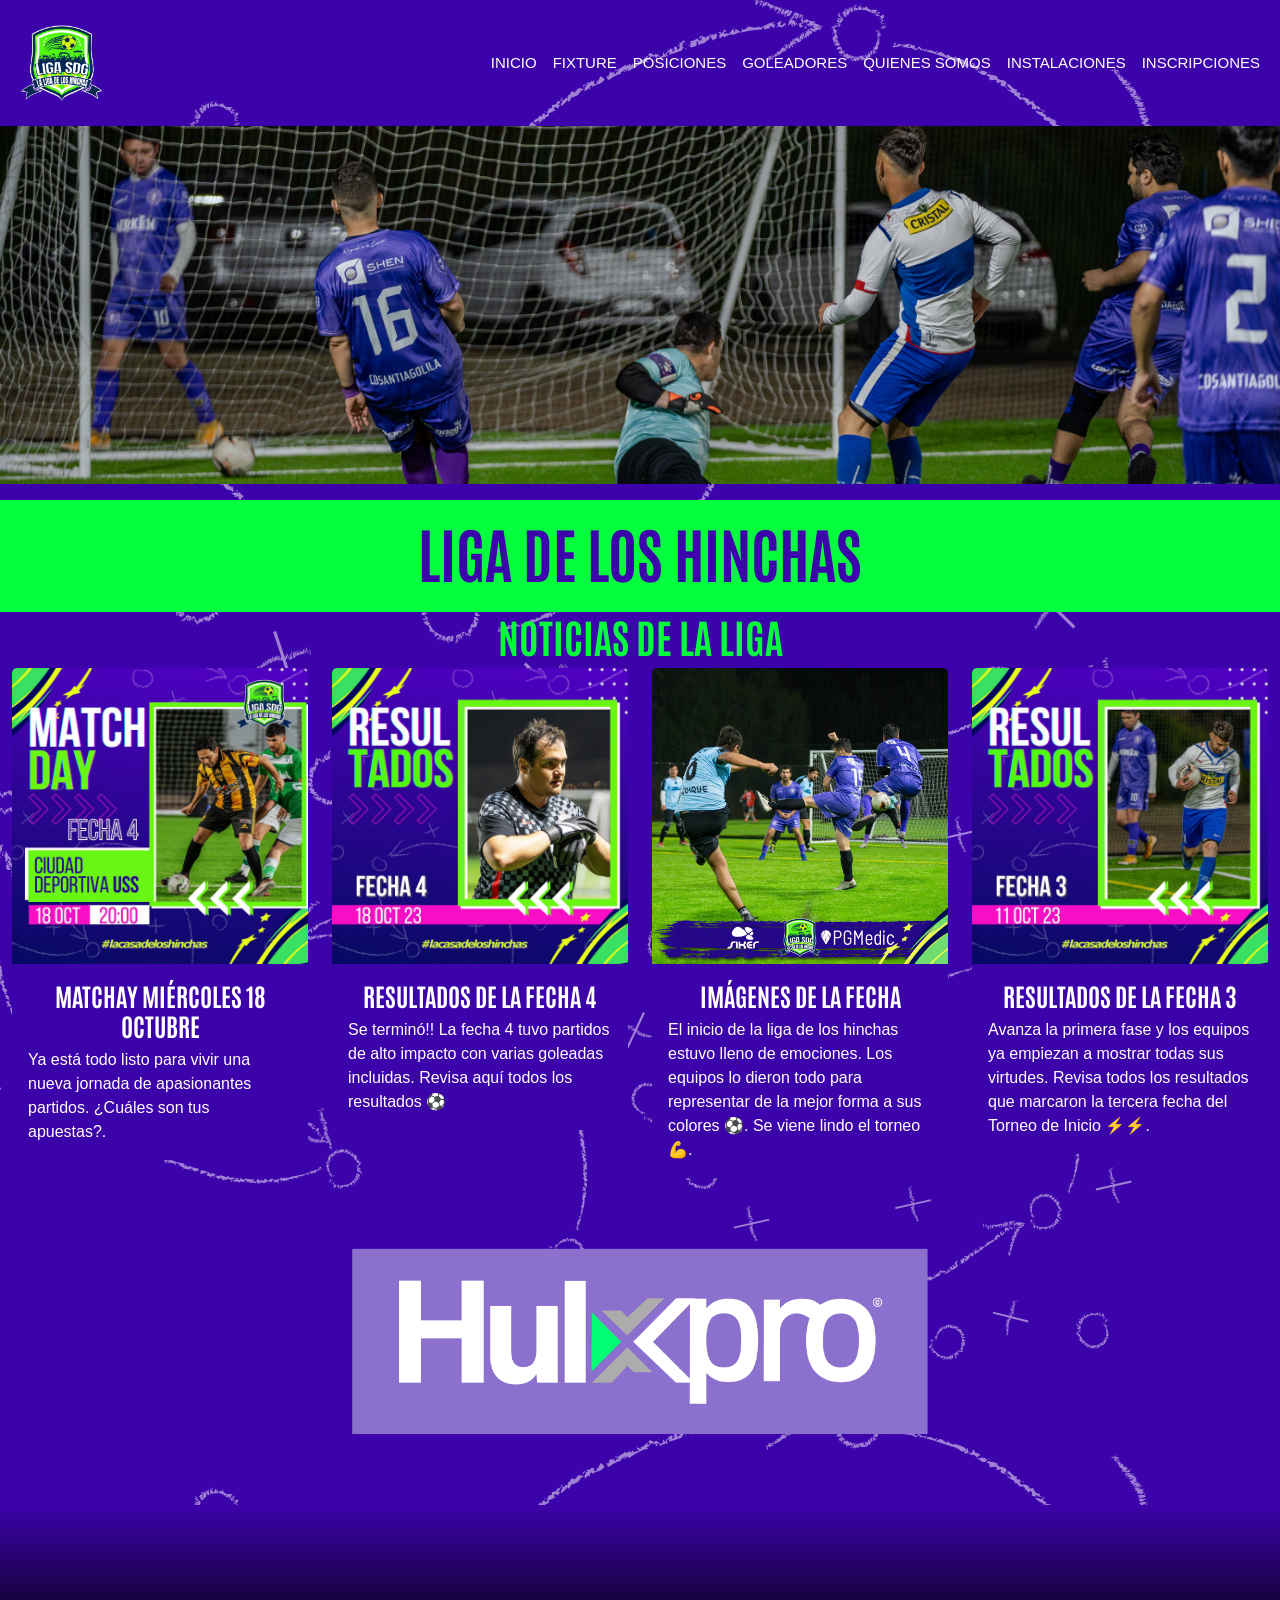
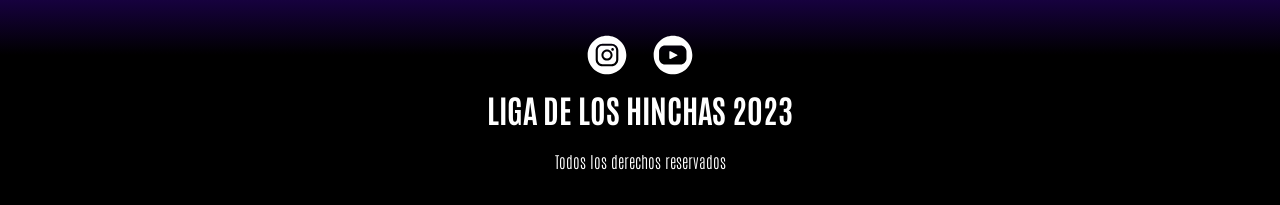
<file: index.html>
<!DOCTYPE html>
<html lang="es">

<head>
    <meta charset="UTF-8">
    <meta name="viewport" content="width=device-width, initial-scale=1.0">
    <meta name="description"
        content="Bienvenido a la Liga de los hinchas, la primera liga compuesta por propios hinchas de sus equipos">
    <title>LIGA DE LOS HINCHAS 2023</title>

    <!-- CSS BS -->
    <link href="https://cdn.jsdelivr.net/npm/bootstrap@5.3.2/dist/css/bootstrap.min.css" rel="stylesheet"
        integrity="sha384-T3c6CoIi6uLrA9TneNEoa7RxnatzjcDSCmG1MXxSR1GAsXEV/Dwwykc2MPK8M2HN" crossorigin="anonymous">

    <!-- CSS -->
    <link rel="stylesheet" href="css/estilo.css">
    <link rel="shortcut icon" href="img/LOGO 23.png">
</head>

<body>
    <!-- HEADER CON BOOTSTRAP -->
    <header class="navbar navbar-expand-lg encabezado">
        <div class="container-fluid">
            <a href="index.html" class="navbar-brand" href="#">
                <img class="ligaLogo" src="img/LOGO 23.png" alt="Logo Liga">
            </a>
            <button class="navbar-toggler estilo-boton" type="button" data-bs-toggle="collapse"
                data-bs-target="#navbarNav" aria-controls="navbarNav" aria-expanded="false"
                aria-label="Toggle navigation">
                <img src="img/icon.png" alt="Menú">
            </button>
            <nav class="collapse navbar-collapse" id="navbarNav">
                <ul class="navbar-nav fuentesNav ms-auto">
                    <li class="nav-item">
                        <a class="nav-link text-white" aria-current="page" href="index.html">INICIO</a>
                    </li>
                    <li class="nav-item">
                        <a class="nav-link text-white" href="html/fixture.html">FIXTURE</a>
                    </li>
                    <li class="nav-item">
                        <a class="nav-link text-white" href="html/posiciones.html">POSICIONES</a>
                    </li>
                    <li class="nav-item">
                        <a class="nav-link text-white" href="html/goleadores.html">GOLEADORES</a>
                    </li>
                    <li class="nav-item">
                        <a class="nav-link text-white" href="html/quienessomos.html">QUIENES SOMOS</a>
                    </li>
                    <li class="nav-item">
                        <a class="nav-link text-white" href="html/instalaciones.html">INSTALACIONES</a>
                    </li>
                    <li class="nav-item">
                        <a class="nav-link text-white" href="html/inscripciones.html">INSCRIPCIONES</a>
                    </li>
                </ul>
            </nav>
        </div>
    </header>
    <main>
        <!-- CAROUSEL -->

        <div id="carouselExampleAutoplaying" class="carousel slide carousel-fade" data-bs-ride="carousel">
            <div class="carousel-inner">
                <div class="carousel-item active">
                    <img src="img/banner.jpg" class="d-block w-100" alt="GolUC">
                </div>
                <div class="carousel-item">
                    <img src="img/banner-1.jpg" class="d-block w-100" alt="iquique">
                </div>
                <div class="carousel-item">
                    <img src="img/banner-2.jpg" class="d-block w-100" alt="angello">
                </div>
                <div class="carousel-item">
                    <img src="img/banner-3.jpg" class="d-block w-100" alt="volcan">
                </div>
                <div class="carousel-item">
                    <img src="img/banner-4.jpg" class="d-block w-100" alt="volcanOC">
                </div>
            </div>
        </div>
        <!-- TITULO -->

        <div class="tituloHoja mt-3">
            <h1>LIGA DE LOS HINCHAS</h1>
        </div>

        <div>
            <h2>NOTICIAS DE LA LIGA</h2>
        </div>

        <!-- Cuerpo 1 -->
        <!-- CARDS -->
        <div class="row row-cols-1 row-cols-md-2 row-cols-xl-4">
            <div class="col">
                <div class="card">
                    <img src="img/matchday.jpg" class="card-img-top" alt="matchday">
                    <div class="card-body">
                        <h5 class="card-title">MATCHAY MIÉRCOLES 18 OCTUBRE</h5>
                        <p class="card-text">Ya está todo listo para vivir una nueva jornada de apasionantes partidos.
                            ¿Cuáles son tus apuestas?.</p>
                    </div>
                </div>
            </div>
            <div class="col">
                <div class="card">
                    <img src="img/resultados.jpg" class="card-img-top" alt="resultados">
                    <div class="card-body">
                        <h5 class="card-title">RESULTADOS DE LA FECHA 4 </h5>
                        <p class="card-text">Se terminó!! La fecha 4 tuvo partidos de alto impacto con varias goleadas
                            incluidas. Revisa aquí todos los resultados ⚽️</p>
                    </div>
                </div>
            </div>
            <div class="col">
                <div class="card">
                    <img src="img/imagenes.jpg" class="card-img-top" alt="imágenes de la fecha">
                    <div class="card-body">
                        <h5 class="card-title">IMÁGENES DE LA FECHA</h5>
                        <p class="card-text">El inicio de la liga de los hinchas estuvo lleno de emociones. Los equipos
                            lo dieron todo para representar de la mejor forma a sus colores ⚽. Se viene lindo el torneo
                            💪.
                        </p>
                    </div>
                </div>
            </div>
            <div class="col">
                <div class="card">
                    <img src="img/resultados2.jpg" class="card-img-top" alt="resultados de la fecha">
                    <div class="card-body">
                        <h5 class="card-title">RESULTADOS DE LA FECHA 3</h5>
                        <p class="card-text">Avanza la primera fase y los equipos ya empiezan a mostrar todas sus
                            virtudes. Revisa todos los resultados que marcaron la tercera fecha del Torneo de Inicio
                            ⚡️⚡️.</p>
                    </div>
                </div>
            </div>
        </div>
    </main>
    <aside>
        <!-- auspicios -->
        <div id="carouselExampleAutoplaying" class="carousel slide" data-bs-ride="carousel">
            <div class="carousel-inner">
                <div class="carousel-item active">
                    <img src="img/hulx.png" class="d-block w-100" alt="hulxpro">
                </div>
                <div class="carousel-item">
                    <img src="img/PG Medic.png" class="d-block w-100" alt="pgmedic">
                </div>
                <div class="carousel-item">
                    <img src="img/siker.png" class="d-block w-100" alt="siker">
                </div>
            </div>
        </div>
    </aside>

    <footer>
        <div class="footerMagic">
            <a href="https://www.instagram.com/ligadeloshinchas/">
                <img src="img/instagram.svg" width="40px" alt="instagram" class="socialMedia"></a>
            <a href="https://www.youtube.com/channel/UC2h4QHnriYRCSRneR3cPmeQ">
                <img src="img/youtube.svg" width="40px" alt="youtube" class="socialMedia"></a>
            <p class="ligaDelos"> LIGA DE LOS HINCHAS 2023 </p>
            <p class="derechosReservados"> Todos los derechos reservados </p>
        </div>
    </footer>

    <!-- JS BS -->
    <script src="https://cdn.jsdelivr.net/npm/bootstrap@5.3.2/dist/js/bootstrap.bundle.min.js"
        integrity="sha384-C6RzsynM9kWDrMNeT87bh95OGNyZPhcTNXj1NW7RuBCsyN/o0jlpcV8Qyq46cDfL" crossorigin="anonymous">
        </script>

</body>

</html>
</file>
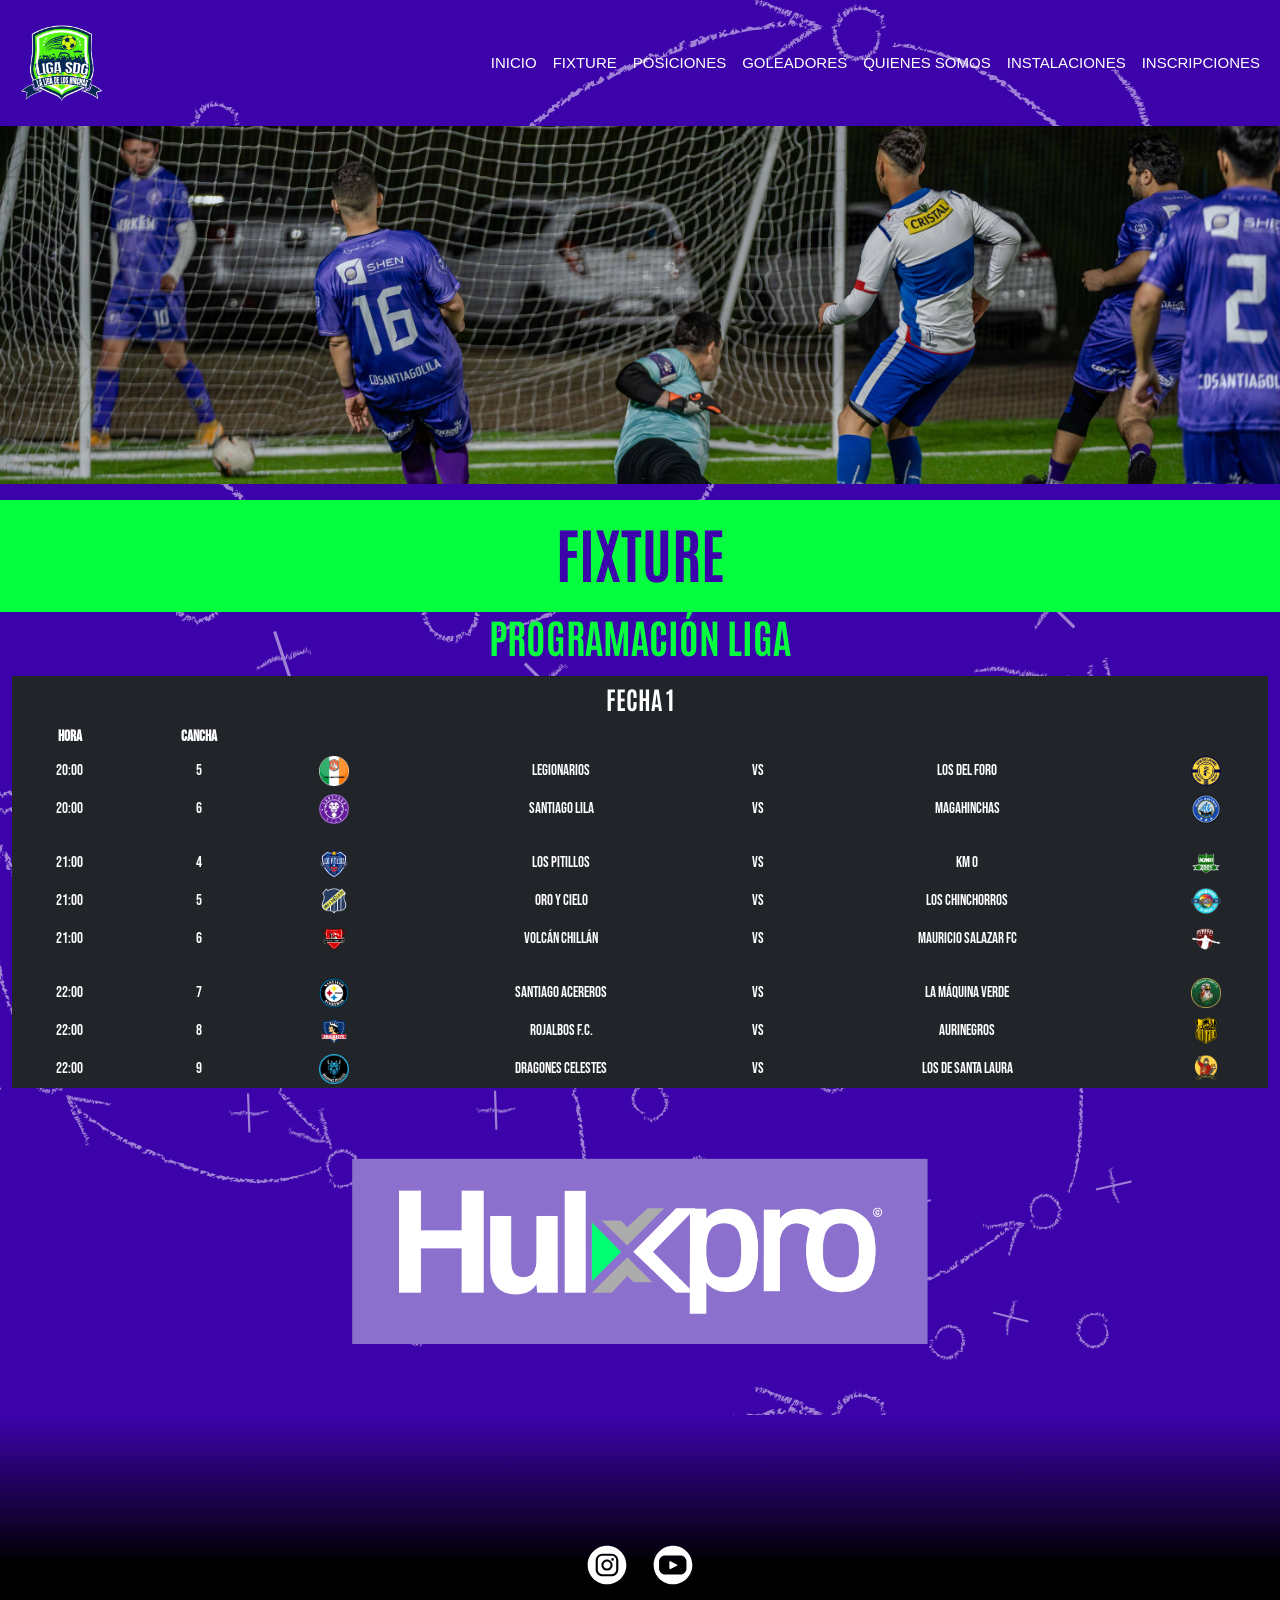
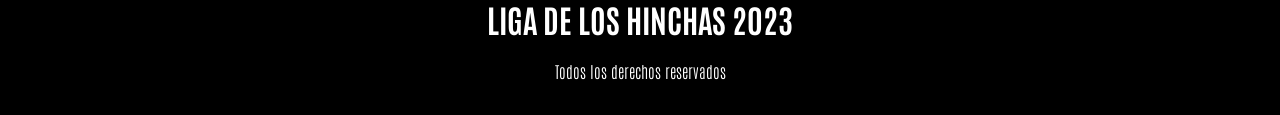
<file: html/fixture.html>
<!DOCTYPE html>
<html lang="es">

<head>
    <meta charset="UTF-8">
    <meta name="viewport" content="width=device-width, initial-scale=1.0">
    <meta name="description" content="FIXTURE - Liga de los hinchas">
    <title> FIXTURE ⏐ LIGA DE LOS HINCHAS 2023</title>
    <!-- CSS BS -->
    <link href="https://cdn.jsdelivr.net/npm/bootstrap@5.3.2/dist/css/bootstrap.min.css" rel="stylesheet"
        integrity="sha384-T3c6CoIi6uLrA9TneNEoa7RxnatzjcDSCmG1MXxSR1GAsXEV/Dwwykc2MPK8M2HN" crossorigin="anonymous">

    <!-- CSS -->
    <link rel="stylesheet" href="../css/estilo.css">
    <link rel="shortcut icon" href="../img/LOGO 23.png">
</head>

<body>
    <header class="navbar navbar-expand-lg encabezado">
        <div class="container-fluid">
            <a href="../index.html" class="navbar-brand" href="#">
                <img class="ligaLogo" src="../img/LOGO 23.png" alt="Logo Liga">
            </a>
            <button class="navbar-toggler estilo-boton" type="button" data-bs-toggle="collapse"
                data-bs-target="#navbarNav" aria-controls="navbarNav" aria-expanded="false"
                aria-label="Toggle navigation">
                <img src="../img/icon.png" alt="Menú">
            </button>
            <nav class="collapse navbar-collapse" id="navbarNav">
                <ul class="navbar-nav fuentesNav ms-auto">
                    <li class="nav-item">
                        <a class="nav-link text-white" aria-current="page" href="../index.html">INICIO</a>
                    </li>
                    <li class="nav-item">
                        <a class="nav-link text-white" href="../html/fixture.html">FIXTURE</a>
                    </li>
                    <li class="nav-item">
                        <a class="nav-link text-white" href="../html/posiciones.html">POSICIONES</a>
                    </li>
                    <li class="nav-item">
                        <a class="nav-link text-white" href="../html/goleadores.html">GOLEADORES</a>
                    </li>
                    <li class="nav-item">
                        <a class="nav-link text-white" href="../html/quienessomos.html">QUIENES SOMOS</a>
                    </li>
                    <li class="nav-item">
                        <a class="nav-link text-white" href="../html/instalaciones.html">INSTALACIONES</a>
                    </li>
                    <li class="nav-item">
                        <a class="nav-link text-white" href="../html/inscripciones.html">INSCRIPCIONES</a>
                    </li>
                </ul>
            </nav>
        </div>
    </header>

    <main>
        <!-- CAROUSEL -->

        <div id="carouselExampleAutoplaying" class="carousel slide carousel-fade" data-bs-ride="carousel">
            <div class="carousel-inner">
                <div class="carousel-item active">
                    <img src="../img/banner.jpg" class="d-block w-100" alt="GolUC">
                </div>
                <div class="carousel-item">
                    <img src="../img/banner-1.jpg" class="d-block w-100" alt="iquique">
                </div>
                <div class="carousel-item">
                    <img src="../img/banner-2.jpg" class="d-block w-100" alt="angello">
                </div>
                <div class="carousel-item">
                    <img src="../img/banner-3.jpg" class="d-block w-100" alt="volcan">
                </div>
                <div class="carousel-item">
                    <img src="../img/banner-4.jpg" class="d-block w-100" alt="volcanOC">
                </div>
            </div>
        </div>

        <!-- TITULO -->

        <div class="tituloHoja mt-3">
            <h1>FIXTURE</h1>
        </div>

        <div>
            <h2>PROGRAMACIÓN LIGA</h2>
        </div>

        <div class="container-fluid align-middle mt-3">
            <div class="table-sm mx-auto text-center">
                <table class="table table-sm table-hover table-dark table-borderless align-middle">
                    <thead>
                        <tr class="text-center">
                            <th class="tituloTabla" colspan="7">FECHA 1</th>
                        </tr>
                        <tr class="text-center">
                            <th>Hora</th>
                            <th>Cancha</th>
                            <th colspan="7">
                                </td>
                        </tr>
                    </thead>
                    <tbody class="text-center">
                        <tr>
                            <td class="align-middle">20:00</td>
                            <td>5</td>
                            <td><img class="equipoLogo" src="../img/equipos/Los Legionarios.png" alt="Legionarios"></a>
                            </td>
                            <td>LEGIONARIOS</td>
                            <td>vs</td>
                            <td>LOS DEL FORO</td>
                            <td><img class="equipoLogo" src="../img/equipos/Logo LdF.png" alt="ldf"></a></td>
                        </tr>
                        <tr>
                            <td class="align-middle">20:00</td>
                            <td>6</td>
                            <td><img class="equipoLogo" src="../img/equipos/Club Social Santiago Lila.png"
                                    alt="stgolila"></a></td>
                            <td>SANTIAGO LILA</td>
                            <td>vs</td>
                            <td>MAGAHINCHAS</td>
                            <td><img class="equipoLogo" src="../img/equipos/MagaHinchas.png" alt="MagaHinchas"></a>
                            </td>
                        </tr>
                        <tr>
                            <td colspan="7"> </td>
                        </tr>
                        <tr>
                            <td colspan="7"> </td>
                        </tr>
                        <tr>
                            <td class="align-middle">21:00</td>
                            <td>4</td>
                            <td><img class="equipoLogo" src="../img/equipos/Los Pitillos FC.png" alt="Pitillos"></a>
                            </td>
                            <td>LOS PITILLOS</td>
                            <td>vs</td>
                            <td>KM 0</td>
                            <td><img class="equipoLogo" src="../img/equipos/Kilometro Cero.png" alt="km0"></a>
                            </td>
                        </tr>
                        <tr>
                            <td class="align-middle">21:00</td>
                            <td>5</td>
                            <td><img class="equipoLogo" src="../img/equipos/OROYCIELO FC.png" alt="oroycielo"></a>
                            </td>
                            <td>ORO Y CIELO</td>
                            <td>vs</td>
                            <td>LOS CHINCHORROS</td>
                            <td><img class="equipoLogo" src="../img/equipos/Chinchorros de Arica.png"
                                    alt="Chinchorros"></a>
                            </td>
                        </tr>
                        <tr>
                            <td class="align-middle">21:00</td>
                            <td>6</td>
                            <td><img class="equipoLogo" src="../img/equipos/Club Atletico Volcan Chillan.png"
                                    alt="volcan"></a></td>
                            <td>VOLCÁN CHILLÁN</td>
                            <td>vs</td>
                            <td>MAURICIO SALAZAR FC</td>
                            <td><img class="equipoLogo" src="../img/equipos/Mauricio Salazar FC.png" alt="mauricio"></a>
                            </td>
                        </tr>
                        <tr>
                            <td colspan="7"> </td>
                        </tr>
                        <tr>
                            <td colspan="7"> </td>
                        </tr>
                        <tr>
                            <td class="align-middle">22:00</td>
                            <td>7</td>
                            <td><img class="equipoLogo" src="../img/equipos/Stgo Acereros.png" alt="acereros"></a>
                            </td>
                            <td>SANTIAGO ACEREROS</td>
                            <td>vs</td>
                            <td>LA MÁQUINA VERDE</td>
                            <td><img class="equipoLogo" src="../img/equipos/La Maquina Verde.png"
                                    alt="maquinaverde"></a>
                            </td>
                        </tr>
                        <tr>
                            <td class="align-middle">22:00</td>
                            <td>8</td>
                            <td><img class="equipoLogo" src="../img/equipos/Rojalbos FC.png" alt="Rojalbos"></a>
                            </td>
                            <td>ROJALBOS F.C.</td>
                            <td>vs</td>
                            <td>AURINEGROS</td>
                            <td><img class="equipoLogo" src="../img/equipos/Los Aurinegros.png" alt="aurinegros"></a>
                            </td>
                        </tr>
                        <tr>
                            <td class="align-middle">22:00</td>
                            <td>9</td>
                            <td><img class="equipoLogo" src="../img/equipos/Dragones Celestes.png" alt="dragones"></a>
                            </td>
                            <td>DRAGONES CELESTES</td>
                            <td>vs</td>
                            <td>LOS DE SANTA LAURA</td>
                            <td><img class="equipoLogo" src="../img/equipos/Los de Sta Laura.png" alt="stalaura"></a>
                            </td>
                        </tr>
                    </tbody>
                </table>
            </div>
        </div>

    </main>

    <aside>
        <!-- auspicios -->
        <div id="carouselExampleAutoplaying" class="carousel slide" data-bs-ride="carousel">
            <div class="carousel-inner">
                <div class="carousel-item active">
                    <img src="../img/hulx.png" class="d-block w-100" alt="hulxpro">
                </div>
                <div class="carousel-item">
                    <img src="../img/PG Medic.png" class="d-block w-100" alt="pgmedic">
                </div>
                <div class="carousel-item">
                    <img src="../img/siker.png" class="d-block w-100" alt="siker">
                </div>
            </div>
        </div>
    </aside>

    <footer>
        <div class="footerMagic">
            <a href="https://www.instagram.com/ligadeloshinchas/">
                <img src="../img/instagram.svg" width="40px" alt="instagram" class="socialMedia"></a>
            <a href="https://www.youtube.com/channel/UC2h4QHnriYRCSRneR3cPmeQ">
                <img src="../img/youtube.svg" width="40px" alt="youtube" class="socialMedia"></a>
            <p class="ligaDelos"> LIGA DE LOS HINCHAS 2023 </p>
            <p class="derechosReservados"> Todos los derechos reservados </p>
        </div>
    </footer>

    <!-- JS BS -->
    <script src="https://cdn.jsdelivr.net/npm/bootstrap@5.3.2/dist/js/bootstrap.bundle.min.js"
        integrity="sha384-C6RzsynM9kWDrMNeT87bh95OGNyZPhcTNXj1NW7RuBCsyN/o0jlpcV8Qyq46cDfL" crossorigin="anonymous">
        </script>

</body>

</html>
</file>
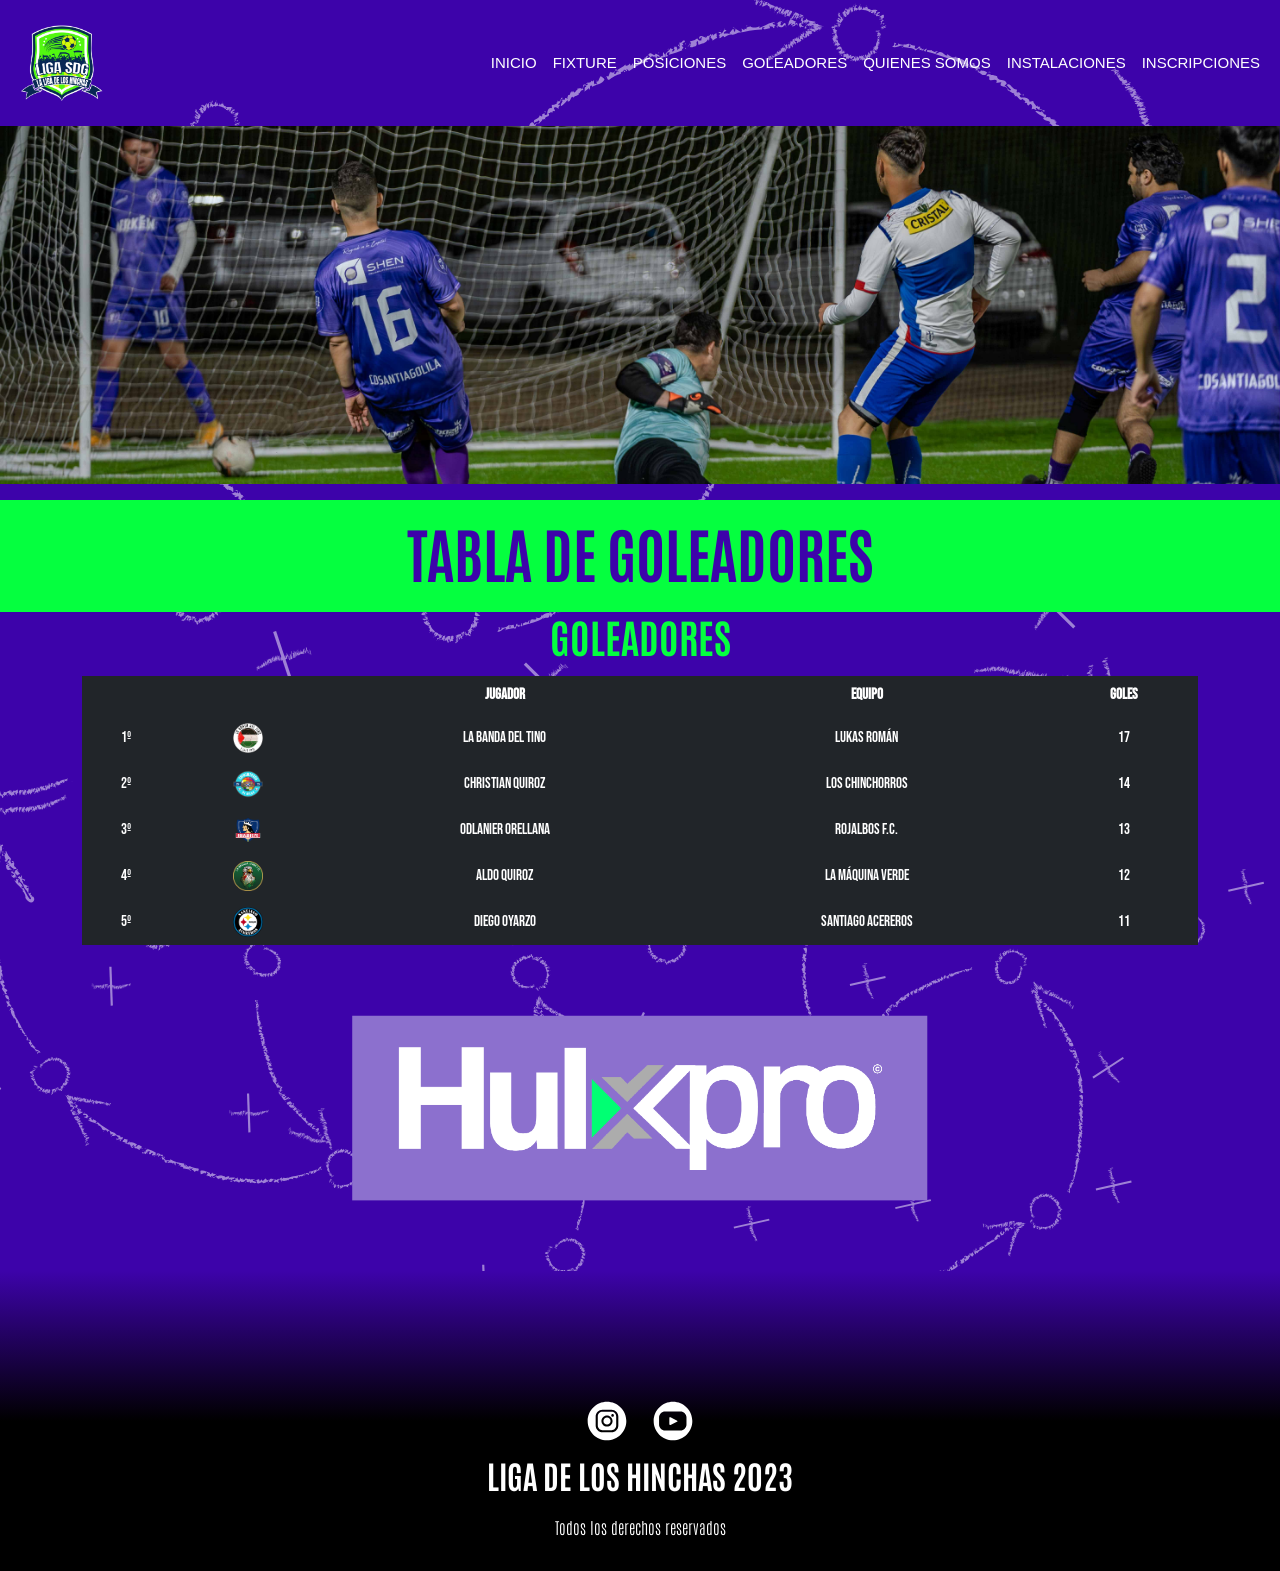
<file: html/goleadores.html>
<!DOCTYPE html>
<html lang="es">

<head>
  <meta charset="UTF-8">
  <meta name="viewport" content="width=device-width, initial-scale=1.0">
  <meta name="description" content="GOLEADORES - Liga de los hinchas">
  <title> GOLEADORES ⏐ LIGA DE LOS HINCHAS 2023</title>
  <!-- CSS BS -->
  <link href="https://cdn.jsdelivr.net/npm/bootstrap@5.3.2/dist/css/bootstrap.min.css" rel="stylesheet"
    integrity="sha384-T3c6CoIi6uLrA9TneNEoa7RxnatzjcDSCmG1MXxSR1GAsXEV/Dwwykc2MPK8M2HN" crossorigin="anonymous">

  <!-- CSS -->
  <link rel="stylesheet" href="../css/estilo.css">
  <link rel="shortcut icon" href="../img/LOGO 23.png">

</head>

<body>
  <header class="navbar navbar-expand-lg encabezado">
    <div class="container-fluid">
      <a href="../index.html" class="navbar-brand" href="#">
        <img class="ligaLogo" src="../img/LOGO 23.png" alt="Logo Liga">
      </a>
      <button class="navbar-toggler estilo-boton" type="button" data-bs-toggle="collapse" data-bs-target="#navbarNav"
        aria-controls="navbarNav" aria-expanded="false" aria-label="Toggle navigation">
        <img src="../img/icon.png" alt="Menú">
      </button>
      <nav class="collapse navbar-collapse" id="navbarNav">
        <ul class="navbar-nav fuentesNav ms-auto">
          <li class="nav-item">
            <a class="nav-link text-white" aria-current="page" href="../index.html">INICIO</a>
          </li>
          <li class="nav-item">
            <a class="nav-link text-white" href="../html/fixture.html">FIXTURE</a>
          </li>
          <li class="nav-item">
            <a class="nav-link text-white" href="../html/posiciones.html">POSICIONES</a>
          </li>
          <li class="nav-item">
            <a class="nav-link text-white" href="../html/goleadores.html">GOLEADORES</a>
          </li>
          <li class="nav-item">
            <a class="nav-link text-white" href="../html/quienessomos.html">QUIENES SOMOS</a>
          </li>
          <li class="nav-item">
            <a class="nav-link text-white" href="../html/instalaciones.html">INSTALACIONES</a>
          </li>
          <li class="nav-item">
            <a class="nav-link text-white" href="../html/inscripciones.html">INSCRIPCIONES</a>
          </li>
        </ul>
      </nav>
    </div>
  </header>

  <main>
    <!-- CAROUSEL -->

    <div id="carouselExampleAutoplaying" class="carousel slide carousel-fade" data-bs-ride="carousel">
      <div class="carousel-inner">
        <div class="carousel-item active">
          <img src="../img/banner.jpg" class="d-block w-100" alt="GolUC">
        </div>
        <div class="carousel-item">
          <img src="../img/banner-1.jpg" class="d-block w-100" alt="iquique">
        </div>
        <div class="carousel-item">
          <img src="../img/banner-2.jpg" class="d-block w-100" alt="angello">
        </div>
        <div class="carousel-item">
          <img src="../img/banner-3.jpg" class="d-block w-100" alt="volcan">
        </div>
        <div class="carousel-item">
          <img src="../img/banner-4.jpg" class="d-block w-100" alt="volcanOC">
        </div>
      </div>
    </div>

    <!-- TITULO -->

    <div class="tituloHoja mt-3">
      <h1>TABLA DE GOLEADORES</h1>
    </div>
    <div>
      <h2>GOLEADORES</h2>
    </div>
    <div class="container align-middle mt-3">
      <div class="table-responsive-sm text-center">
        <table class="table table-dark table-hover table-borderless align-middle">
          <thead class="justify-content-center">
            <tr class="text-center">
              <th></th>
              <th></th>
              <th>JUGADOR</th>
              <th>EQUIPO</th>
              <th>GOLES</th>
            </tr>
          </thead>
          <tbody class="text-center">
            <tr>
              <td>1º</td>
              <td><img class="equipoLogo" src="../img/equipos/La Banda del Tino.png" alt="Tino"></a></td>
              <td>La Banda del Tino</td>
              <td>Lukas Román</td>
              <td>17</td>
            </tr>
            <tr>
              <td>2º</td>
              <td><img class="equipoLogo" src="../img/equipos/Chinchorros de Arica.png" alt="chinchorros"></a></td>
              <td>Christian Quiroz</td>
              <td>LOS CHINCHORROS</td>
              <td>14</td>
            </tr>
            <tr>
              <td>3º</td>
              <td><img class="equipoLogo" src="../img/equipos/Rojalbos FC.png" alt="rojalbos"></a></td>
              <td>Odlanier Orellana</td>
              <td>ROJALBOS F.C.</td>
              <td>13</td>
            </tr>
            <tr>
              <td>4º</td>
              <td><img class="equipoLogo" src="../img/equipos/La Maquina Verde.png" alt="verde"></a></td>
              <td>Aldo Quiroz</td>
              <td>LA MÁQUINA VERDE</td>
              <td>12</td>
            </tr>
            <tr>
              <td>5º</td>
              <td><img class="equipoLogo" src="../img/equipos/Stgo Acereros.png" alt="Acereros"></a></td>
              <td>Diego Oyarzo</td>
              <td>SANTIAGO ACEREROS</td>
              <td>11</td>
            </tr>
        </table>
      </div>
    </div>

  </main>
  <aside>
    <!-- auspicios -->

    <div id="carouselExampleAutoplaying" class="carousel slide" data-bs-ride="carousel">
      <div class="carousel-inner">
        <div class="carousel-item active">
          <img src="../img/hulx.png" class="d-block w-100" alt="hulxpro">
        </div>
        <div class="carousel-item">
          <img src="../img/PG Medic.png" class="d-block w-100" alt="pgmedic">
        </div>
        <div class="carousel-item">
          <img src="../img/siker.png" class="d-block w-100" alt="siker">
        </div>
      </div>
    </div>
  </aside>

  <footer>
    <div class="footerMagic">
      <a href="https://www.instagram.com/ligadeloshinchas/">
        <img src="../img/instagram.svg" width="40px" alt="instagram" class="socialMedia"></a>
      <a href="https://www.youtube.com/channel/UC2h4QHnriYRCSRneR3cPmeQ">
        <img src="../img/youtube.svg" width="40px" alt="youtube" class="socialMedia"></a>
      <p class="ligaDelos"> LIGA DE LOS HINCHAS 2023 </p>
      <p class="derechosReservados"> Todos los derechos reservados </p>
    </div>
  </footer>


  <!-- JS BS -->
  <script src="https://cdn.jsdelivr.net/npm/bootstrap@5.3.2/dist/js/bootstrap.bundle.min.js"
    integrity="sha384-C6RzsynM9kWDrMNeT87bh95OGNyZPhcTNXj1NW7RuBCsyN/o0jlpcV8Qyq46cDfL"
    crossorigin="anonymous"></script>

</body>

</html>
</file>
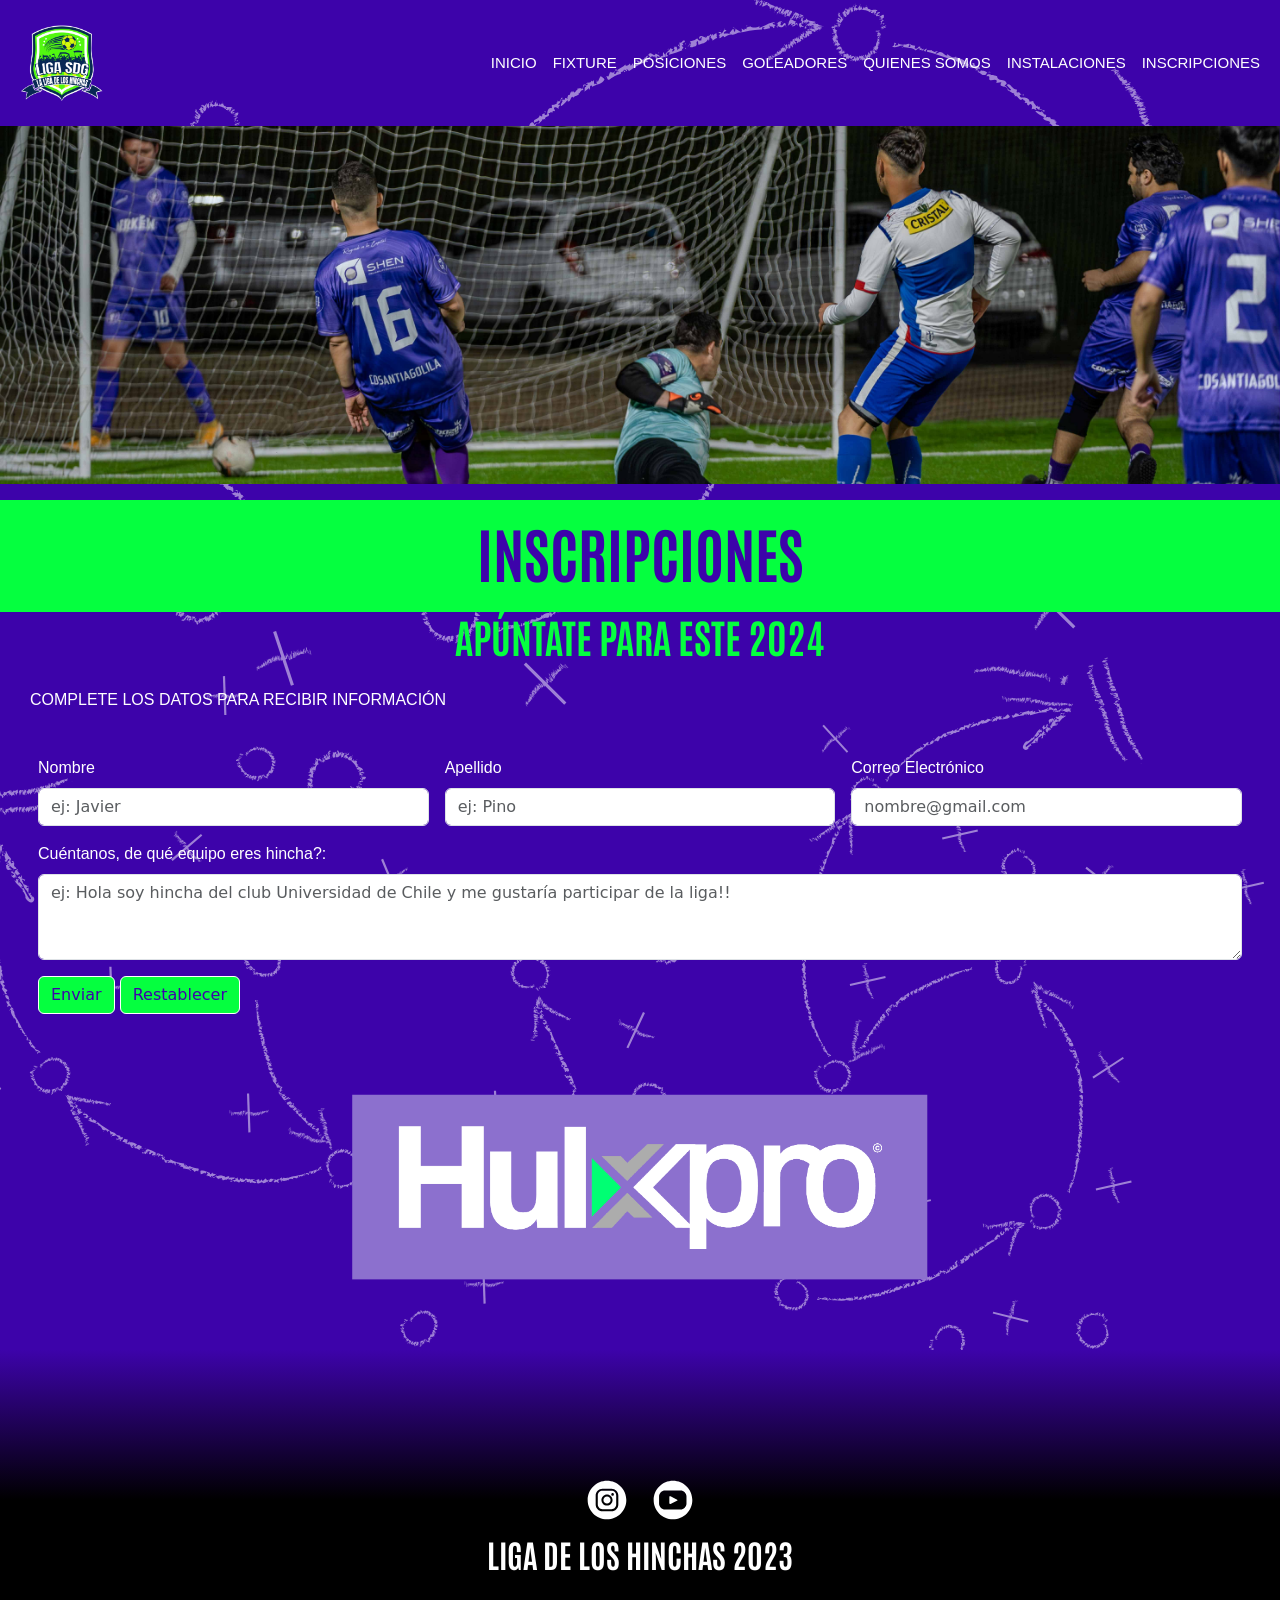
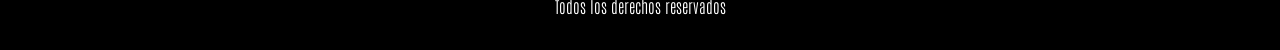
<file: html/inscripciones.html>
<!DOCTYPE html>
<html lang="es">

<head>
    <meta charset="UTF-8">
    <meta name="viewport" content="width=device-width, initial-scale=1.0">
    <meta name="description" content="INSCRIPCIONES - Liga de los hinchas">
    <title> INSCRIPCIONES ⏐ LIGA DE LOS HINCHAS 2023</title>
    <!-- CSS BS -->
    <link href="https://cdn.jsdelivr.net/npm/bootstrap@5.3.2/dist/css/bootstrap.min.css" rel="stylesheet"
        integrity="sha384-T3c6CoIi6uLrA9TneNEoa7RxnatzjcDSCmG1MXxSR1GAsXEV/Dwwykc2MPK8M2HN" crossorigin="anonymous">

    <!-- CSS -->
    <link rel="stylesheet" href="../css/estilo.css">
    <link rel="shortcut icon" href="../img/LOGO 23.png">

</head>

<body>
    <header class="navbar navbar-expand-lg encabezado">
        <div class="container-fluid">
            <a href="../index.html" class="navbar-brand" href="#">
                <img class="ligaLogo" src="../img/LOGO 23.png" alt="Logo Liga">
            </a>
            <button class="navbar-toggler estilo-boton" type="button" data-bs-toggle="collapse"
                data-bs-target="#navbarNav" aria-controls="navbarNav" aria-expanded="false"
                aria-label="Toggle navigation">
                <img src="../img/icon.png" alt="Menú">
            </button>
            <nav class="collapse navbar-collapse" id="navbarNav">
                <ul class="navbar-nav fuentesNav ms-auto">
                    <li class="nav-item">
                        <a class="nav-link text-white" aria-current="page" href="../index.html">INICIO</a>
                    </li>
                    <li class="nav-item">
                        <a class="nav-link text-white" href="../html/fixture.html">FIXTURE</a>
                    </li>
                    <li class="nav-item">
                        <a class="nav-link text-white" href="../html/posiciones.html">POSICIONES</a>
                    </li>
                    <li class="nav-item">
                        <a class="nav-link text-white" href="../html/goleadores.html">GOLEADORES</a>
                    </li>
                    <li class="nav-item">
                        <a class="nav-link text-white" href="../html/quienessomos.html">QUIENES SOMOS</a>
                    </li>
                    <li class="nav-item">
                        <a class="nav-link text-white" href="../html/instalaciones.html">INSTALACIONES</a>
                    </li>
                    <li class="nav-item">
                        <a class="nav-link text-white" href="../html/inscripciones.html">INSCRIPCIONES</a>
                    </li>
                </ul>
            </nav>
        </div>
    </header>
    <!-- CUERPO -->
    <main>
        <!-- CAROUSEL -->
        <div id="carouselExampleAutoplaying" class="carousel slide carousel-fade" data-bs-ride="carousel">
            <div class="carousel-inner">
                <div class="carousel-item active">
                    <img src="../img/banner.jpg" class="d-block w-100" alt="GolUC">
                </div>
                <div class="carousel-item">
                    <img src="../img/banner-1.jpg" class="d-block w-100" alt="iquique">
                </div>
                <div class="carousel-item">
                    <img src="../img/banner-2.jpg" class="d-block w-100" alt="angello">
                </div>
                <div class="carousel-item">
                    <img src="../img/banner-3.jpg" class="d-block w-100" alt="volcan">
                </div>
                <div class="carousel-item">
                    <img src="../img/banner-4.jpg" class="d-block w-100" alt="volcanOC">
                </div>
            </div>
        </div>

        <!-- TITULO -->

        <div class="tituloHoja mt-3">
            <h1>INSCRIPCIONES</h1>
        </div>

        <div>
            <h2>APÚNTATE PARA ESTE 2024</h2>
        </div>
        <div>
            <div>
                <h3>COMPLETE LOS DATOS PARA RECIBIR INFORMACIÓN</h3>
            </div>

        </div>
        <form class="formInscripciones">
            <div class="row g-3">
                <div class="col-md-4">
                    <label for="exampleFormControlInput1" class="form-label">Nombre</label>
                    <input type="text" class="form-control" placeholder="ej: Javier" aria-label="First name">
                </div>
                <div class="col-md-4">
                    <label for "exampleFormControlInput1" class="form-label">Apellido</label>
                    <input type="text" class="form-control" placeholder="ej: Pino" aria-label="Last name">
                </div>
                <div class="col-md-4">
                    <label for="exampleFormControlInput1" class="form-label">Correo Electrónico</label>
                    <input type="email" class="form-control" id="exampleFormControlInput1"
                        placeholder="nombre@gmail.com">
                </div>
                <div class="col">
                    <label for="exampleFormControlTextarea1" class="form-label">Cuéntanos, de qué equipo eres
                        hincha?:</label>
                    <textarea class="form-control"
                        placeholder="ej: Hola soy hincha del club Universidad de Chile y me gustaría participar de la liga!!"
                        id="exampleFormControlTextarea1" rows="3"></textarea>
                </div>
                <div>
                    <button type="submit" class="btn btn-primary boton-inscripcion">Enviar</button>
                    <button type="reset" class="btn btn-primary boton-inscripcion">Restablecer</button>
                </div>
            </div>
        </form>

    </main>
    <aside>
        <!-- auspicios -->
        <div id="carouselExampleSlidesOnly" class="carousel slide" data-bs-ride="carousel">
            <div class="carousel-inner">
                <div class="carousel-item active">
                    <img src="../img/hulx.png" class="d-block w-100" alt="hulxpro">
                </div>
                <div class="carousel-item">
                    <img src="../img/PG Medic.png" class="d-block w-100" alt="pgmedic">
                </div>
                <div class="carousel-item">
                    <img src="../img/siker.png" class="d-block w-100" alt="siker">
                </div>
            </div>
        </div>
    </aside>

    <footer>
        <div class="footerMagic">
            <a href="https://www.instagram.com/ligadeloshinchas/">
                <img src="../img/instagram.svg" width="40px" alt="instagram" class="socialMedia"></a>
            <a href="https://www.youtube.com/channel/UC2h4QHnriYRCSRneR3cPmeQ">
                <img src="../img/youtube.svg" width="40px" alt="youtube" class="socialMedia"></a>
            <p class="ligaDelos"> LIGA DE LOS HINCHAS 2023 </p>
            <p class="derechosReservados"> Todos los derechos reservados </p>
        </div>
    </footer>


    <!-- JS BS -->
    <script src="https://cdn.jsdelivr.net/npm/bootstrap@5.3.2/dist/js/bootstrap.bundle.min.js"
        integrity="sha384-C6RzsynM9kWDrMNeT87bh95OGNyZPhcTNXj1NW7RuBCsyN/o0jlpcV8Qyq46cDfL"
        crossorigin="anonymous"></script>

</body>

</html>
</file>
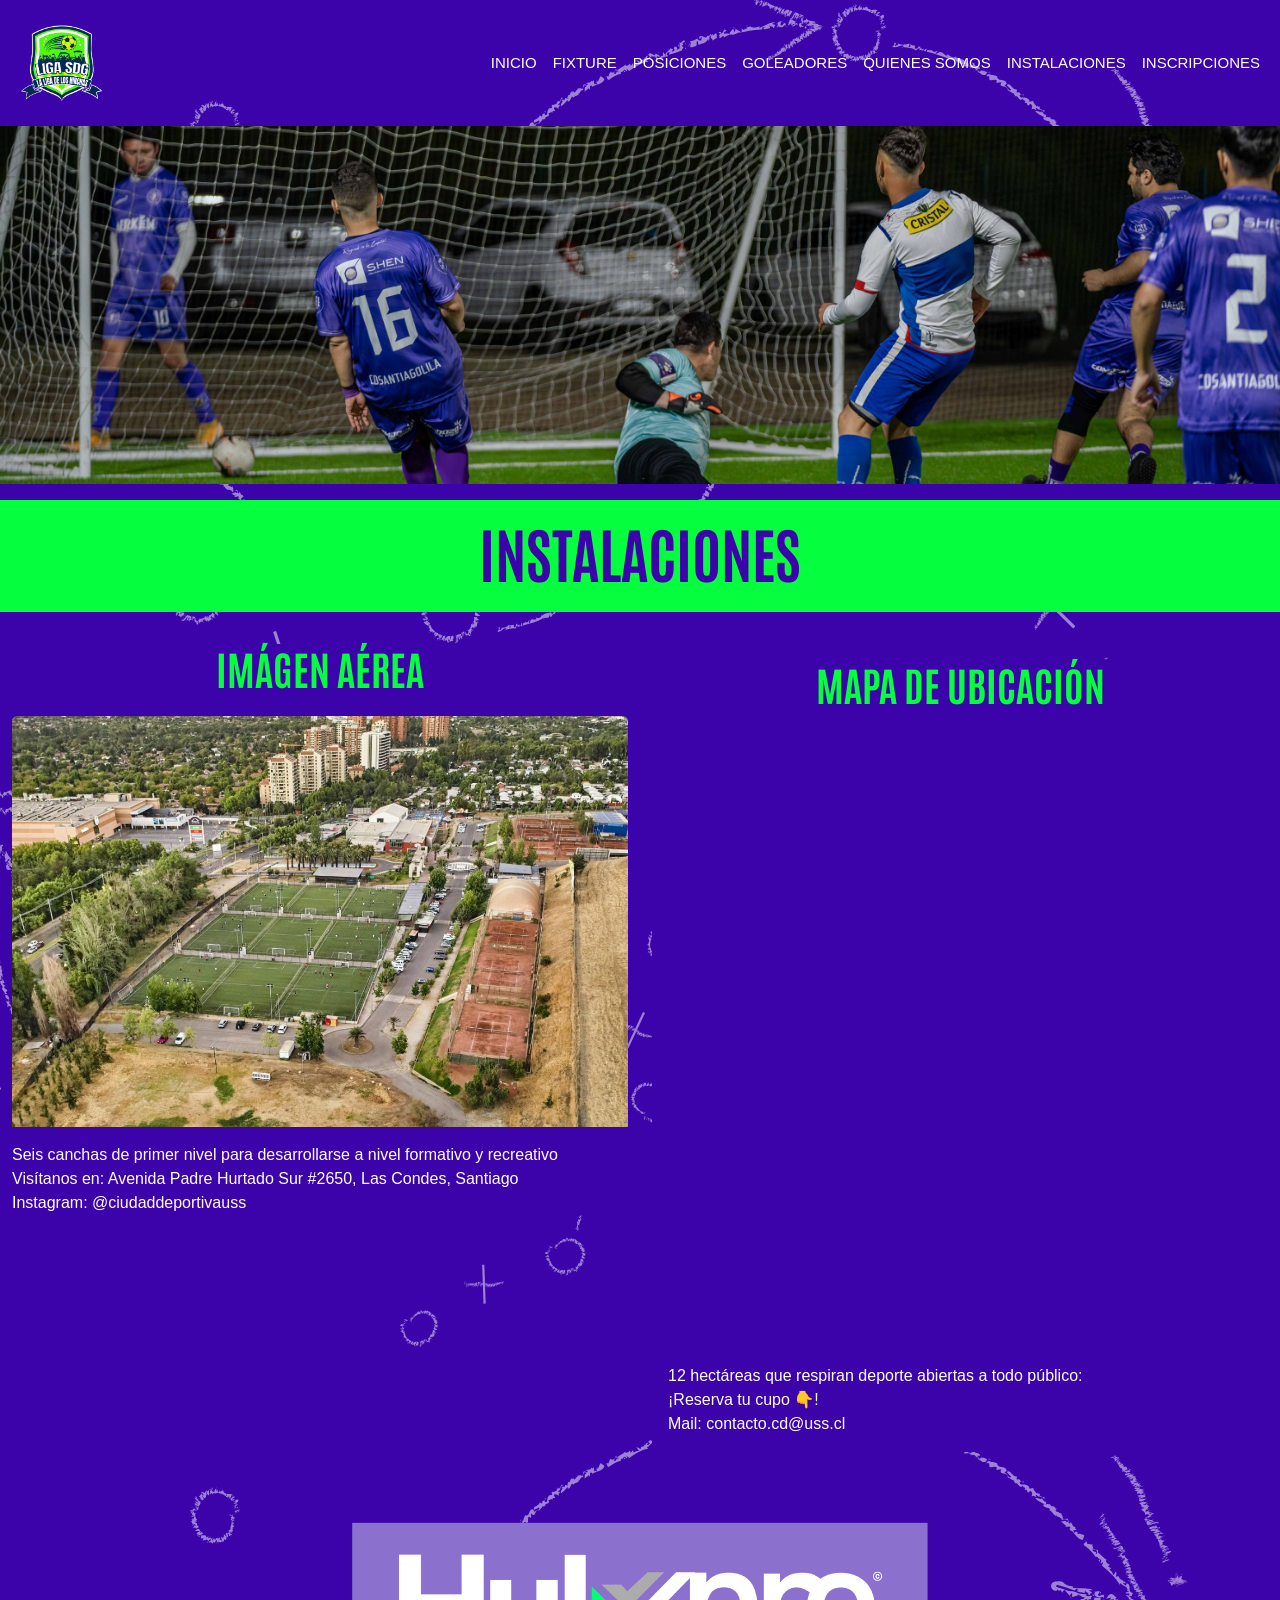
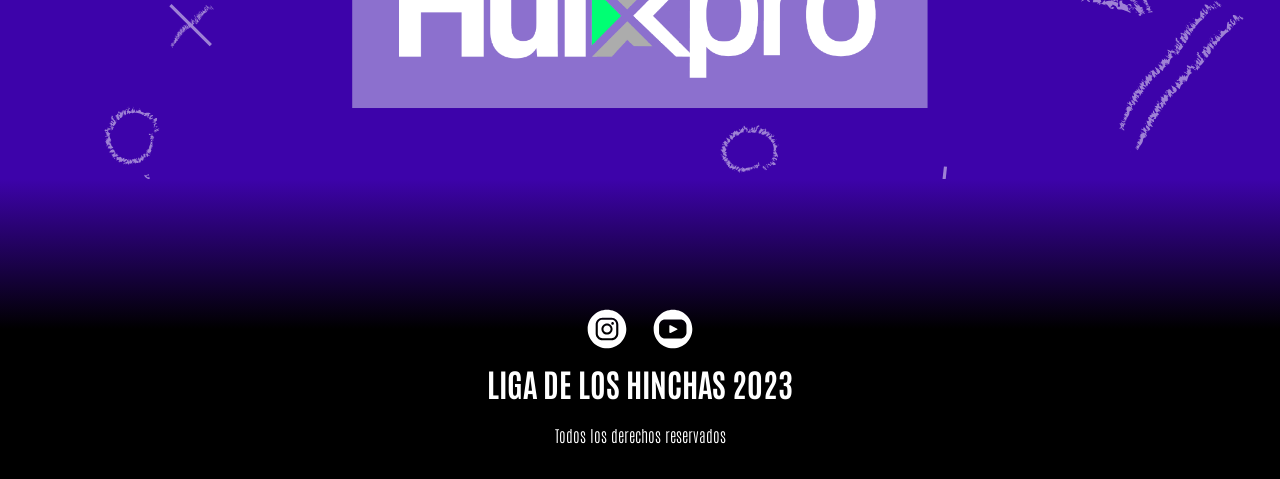
<file: html/instalaciones.html>
<!DOCTYPE html>
<html lang="es">

<head>
    <meta charset="UTF-8">
    <meta name="viewport" content="width=device-width, initial-scale=1.0">
    <meta name="description" content="INSTALACIONES - Liga de los hinchas">
    <title> INSTALACIONES ⏐ LIGA DE LOS HINCHAS 2023</title>
    <!-- CSS BS -->
    <link href="https://cdn.jsdelivr.net/npm/bootstrap@5.3.2/dist/css/bootstrap.min.css" rel="stylesheet"
        integrity="sha384-T3c6CoIi6uLrA9TneNEoa7RxnatzjcDSCmG1MXxSR1GAsXEV/Dwwykc2MPK8M2HN" crossorigin="anonymous">

    <!-- CSS -->
    <link rel="stylesheet" href="../css/estilo.css">
    <link rel="shortcut icon" href="../img/LOGO 23.png">

</head>

<body>
    <header class="navbar navbar-expand-lg encabezado">
        <div class="container-fluid">
            <a href="../index.html" class="navbar-brand" href="#">
                <img class="ligaLogo" src="../img/LOGO 23.png" alt="Logo Liga">
            </a>
            <button class="navbar-toggler estilo-boton" type="button" data-bs-toggle="collapse"
                data-bs-target="#navbarNav" aria-controls="navbarNav" aria-expanded="false"
                aria-label="Toggle navigation">
                <img src="../img/icon.png" alt="Menú">
            </button>
            <nav class="collapse navbar-collapse" id="navbarNav">
                <ul class="navbar-nav fuentesNav ms-auto">
                    <li class="nav-item">
                        <a class="nav-link text-white" aria-current="page" href="../index.html">INICIO</a>
                    </li>
                    <li class="nav-item">
                        <a class="nav-link text-white" href="../html/fixture.html">FIXTURE</a>
                    </li>
                    <li class="nav-item">
                        <a class="nav-link text-white" href="../html/posiciones.html">POSICIONES</a>
                    </li>
                    <li class="nav-item">
                        <a class="nav-link text-white" href="../html/goleadores.html">GOLEADORES</a>
                    </li>
                    <li class="nav-item">
                        <a class="nav-link text-white" href="../html/quienessomos.html">QUIENES SOMOS</a>
                    </li>
                    <li class="nav-item">
                        <a class="nav-link text-white" href="../html/instalaciones.html">INSTALACIONES</a>
                    </li>
                    <li class="nav-item">
                        <a class="nav-link text-white" href="../html/inscripciones.html">INSCRIPCIONES</a>
                    </li>
                </ul>
            </nav>
        </div>
    </header>

    <main>
        <!-- CAROUSEL -->

        <div id="carouselExampleAutoplaying" class="carousel slide carousel-fade" data-bs-ride="carousel">
            <div class="carousel-inner">
                <div class="carousel-item active">
                    <img src="../img/banner.jpg" class="d-block w-100" alt="GolUC">
                </div>
                <div class="carousel-item">
                    <img src="../img/banner-1.jpg" class="d-block w-100" alt="iquique">
                </div>
                <div class="carousel-item">
                    <img src="../img/banner-2.jpg" class="d-block w-100" alt="angello">
                </div>
                <div class="carousel-item">
                    <img src="../img/banner-3.jpg" class="d-block w-100" alt="volcan">
                </div>
                <div class="carousel-item">
                    <img src="../img/banner-4.jpg" class="d-block w-100" alt="volcanOC">
                </div>
            </div>
        </div>

        <!-- TITULO -->

        <div class="tituloHoja mt-3">
            <h1>INSTALACIONES</h1>
        </div>
        <div>
            <!-- CARDS -->
            <div class="row row-cols-1 row-cols-md-2 row-cols-xl-2 mt-3">
                <div class="col">
                    <div class="card mt-3">
                        <h2>IMÁGEN AÉREA</h2>
                        <img src="../img/Zamorano.jpg" class="card-img-top mt-3" alt="IMÁGEN AÉREA">
                        <div class="textoInstalaciones mt-3">
                            <p>Seis canchas de primer nivel para desarrollarse a nivel formativo y recreativo</p>
                            <p>Visítanos en: Avenida Padre Hurtado Sur #2650, Las Condes, Santiago</p>
                            <p>Instagram: @ciudaddeportivauss</p>
                        </div>
                    </div>
                </div>
                <div class="col mt-3">
                    <div class="card mt-3">
                        <h2>MAPA DE UBICACIÓN</h2>
                        <div class="mapa-contenedor mt-3">
                            <iframe class="centrarElemento"
                                src="https://www.google.com/maps/embed?pb=!1m18!1m12!1m3!1d3329.789540739647!2d-70.54016628783339!3d-33.42873087328709!2m3!1f0!2f0!3f0!3m2!1i1024!2i768!4f13.1!3m3!1m2!1s0x9662ce7d40f68d7f%3A0x15e1d5442ae45c35!2sCiudad%20Deportiva%20USS!5e0!3m2!1ses!2scl!4v1696207378262!5m2!1ses!2scl"
                                style="border:0;" allowfullscreen="" loading="lazy"
                                referrerpolicy="no-referrer-when-downgrade"></iframe>
                        </div>
                        <div class="card-body">
                            <p class="textoInstalaciones"> 12 hectáreas que respiran deporte abiertas a todo público:
                            <p class="textoInstalaciones">¡Reserva tu cupo 👇!</p>
                            <p class="textoInstalaciones">Mail: contacto.cd@uss.cl</p>
                        </div>
                    </div>
                </div>
            </div>

            <!-- FIN CARDS -->
    </main>

    <aside>
        <div id="carouselExampleAutoplaying" class="carousel slide" data-bs-ride="carousel">
            <div class="carousel-inner">
                <div class="carousel-item active">
                    <img src="../img/hulx.png" class="d-block w-100" alt="hulxpro">
                </div>
                <div class="carousel-item">
                    <img src="../img/PG Medic.png" class="d-block w-100" alt="pgmedic">
                </div>
                <div class="carousel-item">
                    <img src="../img/siker.png" class="d-block w-100" alt="siker">
                </div>
            </div>
        </div>
    </aside>

    <footer>
        <div class="footerMagic">
            <a href="https://www.instagram.com/ligadeloshinchas/">
                <img src="../img/instagram.svg" width="40px" alt="instagram" class="socialMedia"></a>
            <a href="https://www.youtube.com/channel/UC2h4QHnriYRCSRneR3cPmeQ">
                <img src="../img/youtube.svg" width="40px" alt="youtube" class="socialMedia"></a>
            <p class="ligaDelos"> LIGA DE LOS HINCHAS 2023 </p>
            <p class="derechosReservados"> Todos los derechos reservados </p>
        </div>
    </footer>

    <!-- JS BS -->
    <script src="https://cdn.jsdelivr.net/npm/bootstrap@5.3.2/dist/js/bootstrap.bundle.min.js"
        integrity="sha384-C6RzsynM9kWDrMNeT87bh95OGNyZPhcTNXj1NW7RuBCsyN/o0jlpcV8Qyq46cDfL" crossorigin="anonymous">
        </script>

</body>

</html>
</file>
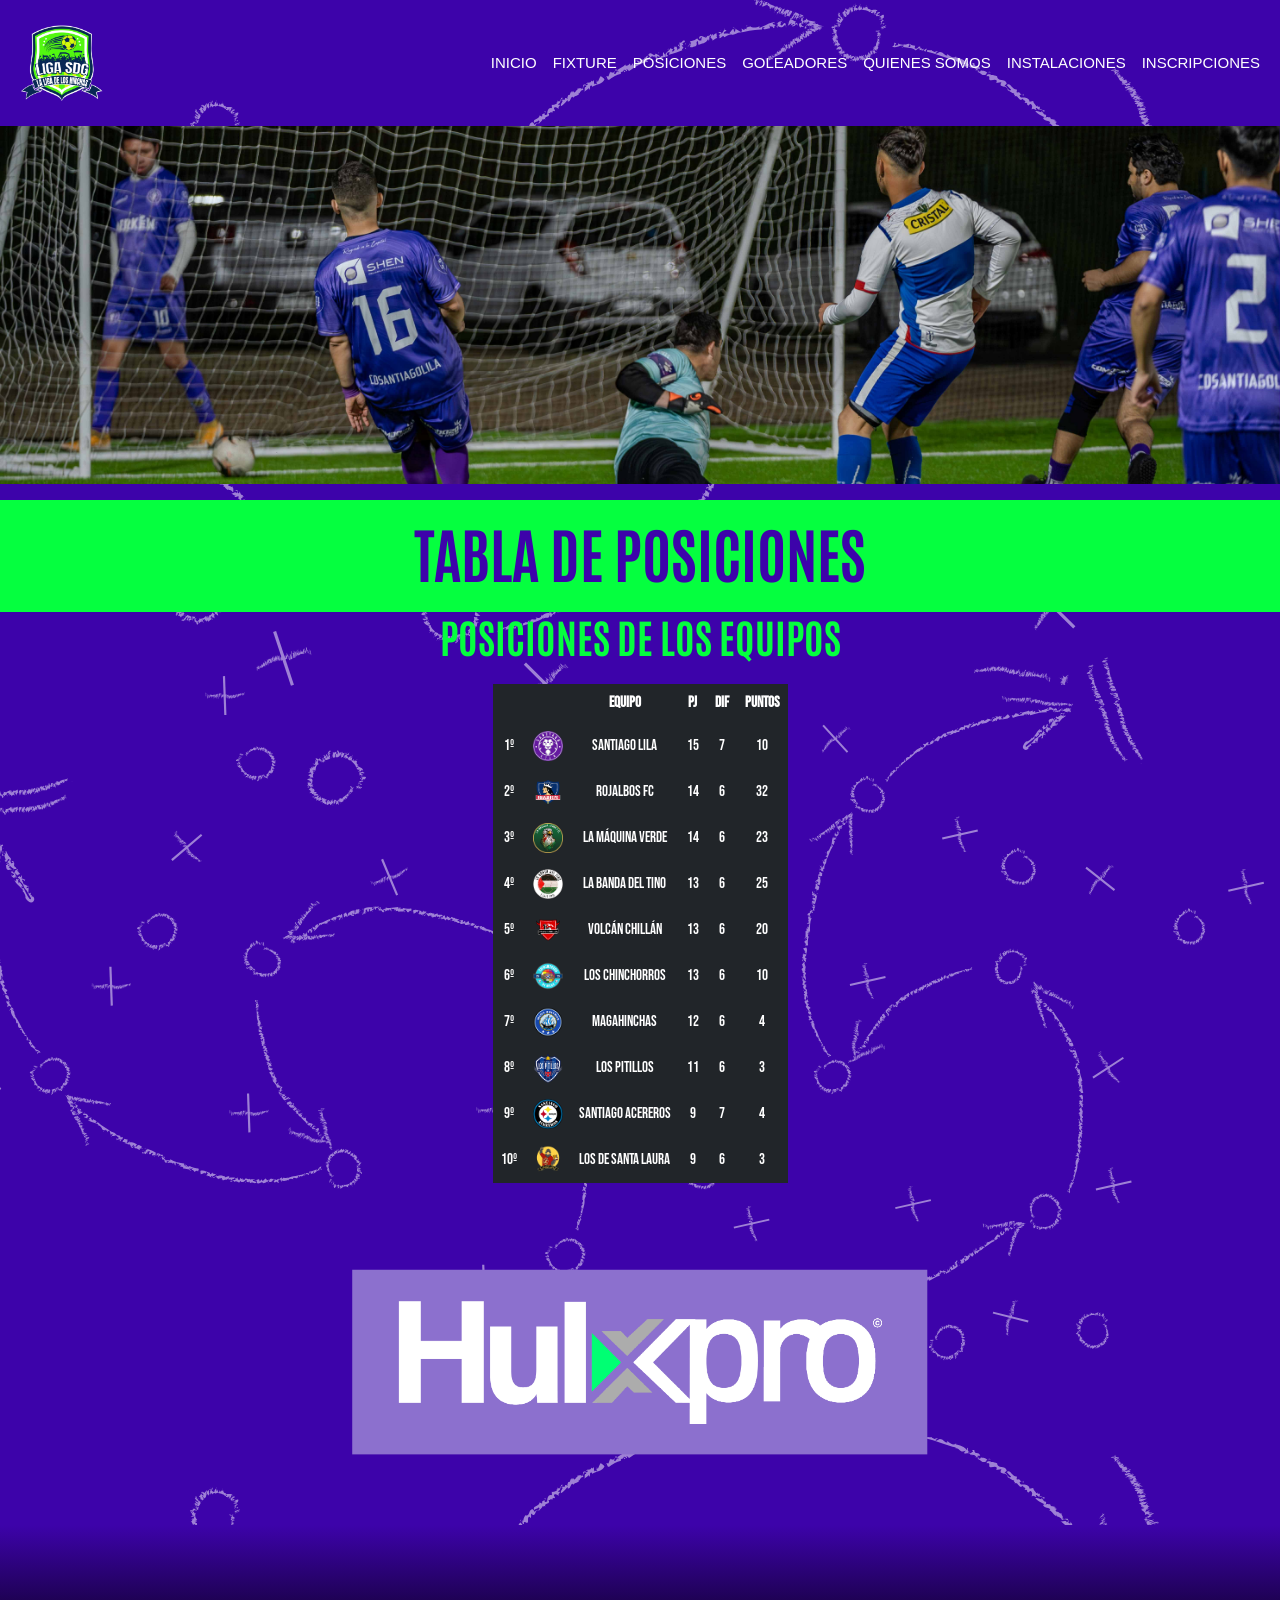
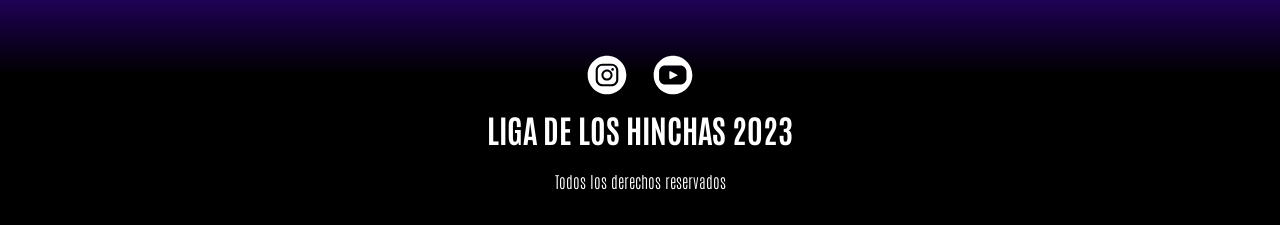
<file: html/posiciones.html>
<!DOCTYPE html>
<html lang="es">

<head>
  <meta charset="UTF-8">
  <meta name="viewport" content="width=device-width, initial-scale=1.0">
  <meta name="description" content="POSICIONES - Liga de los hinchas">
  <title> POSICIONES ⏐ LIGA DE LOS HINCHAS 2023</title>
  <!-- CSS BS -->
  <link href="https://cdn.jsdelivr.net/npm/bootstrap@5.3.2/dist/css/bootstrap.min.css" rel="stylesheet"
    integrity="sha384-T3c6CoIi6uLrA9TneNEoa7RxnatzjcDSCmG1MXxSR1GAsXEV/Dwwykc2MPK8M2HN" crossorigin="anonymous">

  <!-- CSS -->
  <link rel="stylesheet" href="../css/estilo.css">
  <link rel="shortcut icon" href="../img/LOGO 23.png">

</head>

<body>
  <header class="navbar navbar-expand-lg encabezado">
    <div class="container-fluid">
      <a href="../index.html" class="navbar-brand" href="#">
        <img class="ligaLogo" src="../img/LOGO 23.png" alt="Logo Liga">
      </a>
      <button class="navbar-toggler estilo-boton" type="button" data-bs-toggle="collapse" data-bs-target="#navbarNav"
        aria-controls="navbarNav" aria-expanded="false" aria-label="Toggle navigation">
        <img src="../img/icon.png" alt="Menú">
      </button>
      <nav class="collapse navbar-collapse" id="navbarNav">
        <ul class="navbar-nav fuentesNav ms-auto">
          <li class="nav-item">
            <a class="nav-link text-white" aria-current="page" href="../index.html">INICIO</a>
          </li>
          <li class="nav-item">
            <a class="nav-link text-white" href="../html/fixture.html">FIXTURE</a>
          </li>
          <li class="nav-item">
            <a class="nav-link text-white" href="../html/posiciones.html">POSICIONES</a>
          </li>
          <li class="nav-item">
            <a class="nav-link text-white" href="../html/goleadores.html">GOLEADORES</a>
          </li>
          <li class="nav-item">
            <a class="nav-link text-white" href="../html/quienessomos.html">QUIENES SOMOS</a>
          </li>
          <li class="nav-item">
            <a class="nav-link text-white" href="../html/instalaciones.html">INSTALACIONES</a>
          </li>
          <li class="nav-item">
            <a class="nav-link text-white" href="../html/inscripciones.html">INSCRIPCIONES</a>
          </li>
        </ul>
      </nav>
    </div>
  </header>

  <main>
    <!-- CAROUSEL -->

    <div id="carouselExampleAutoplaying" class="carousel slide carousel-fade" data-bs-ride="carousel">
      <div class="carousel-inner">
          <div class="carousel-item active">
              <img src="../img/banner.jpg" class="d-block w-100" alt="GolUC">
          </div>
          <div class="carousel-item">
              <img src="../img/banner-1.jpg" class="d-block w-100" alt="iquique">
          </div>
          <div class="carousel-item">
              <img src="../img/banner-2.jpg" class="d-block w-100" alt="angello">
          </div>
          <div class="carousel-item">
              <img src="../img/banner-3.jpg" class="d-block w-100" alt="volcan">
          </div>
          <div class="carousel-item">
              <img src="../img/banner-4.jpg" class="d-block w-100" alt="volcanOC">
          </div>
      </div>
  </div>

    <!-- TITULO -->

    <div class="tituloHoja mt-3">
      <h1>TABLA DE POSICIONES</h1>
    </div>
    <div>
      <h2>POSICIONES DE LOS EQUIPOS</h2>
    </div>
    <div class="container">
      <div class="row justify-content-center">
        <div class="col-auto mt-3">
          <table class="table table-dark table-hover table-borderless mx-auto d-block align-middle">
            <thead class="justify-content-center">
              <tr class="text-center">
                <th></th>
                <th></th>
                <th>EQUIPO</th>
                <th>PJ</th>
                <th>DIF</th>
                <th>PUNTOS</th>
              </tr>
            </thead>
            <tbody class="text-center">
              <tr>
                <td>1º</td>
                <td><img class="equipoLogo" src="../img/equipos/Club Social Santiago Lila.png" alt="Lila"></a></td>
                <td>SANTIAGO LILA</td>
                <td>15</td>
                <td>7</td>
                <td>10</td>
              </tr>
              <tr>
                <td>2º</td>
                <td><img class="equipoLogo" src="../img/equipos/Rojalbos FC.png" alt="rojalbos"></a></td>
                <td>ROJALBOS FC</td>
                <td>14</td>
                <td>6</td>
                <td>32</td>
              </tr>
              <tr>
                <td>3º</td>
                <td><img class="equipoLogo" src="../img/equipos/La Maquina Verde.png" alt="lamaquina"></a></td>
                <td>LA MÁQUINA VERDE</td>
                <td>14</td>
                <td>6</td>
                <td>23</td>
              </tr>
              <tr>
                <td>4º</td>
                <td><img class="equipoLogo" src="../img/equipos/La Banda del Tino.png" alt="tino"></a></td>
                <td>LA BANDA DEL TINO</td>
                <td>13</td>
                <td>6</td>
                <td>25</td>
              </tr>
              <tr>
                <td>5º</td>
                <td><img class="equipoLogo" src="../img/equipos/Club Atletico Volcan Chillan.png" alt="chillan"></a>
                </td>
                <td>VOLCÁN CHILLÁN</td>
                <td>13</td>
                <td>6</td>
                <td>20</td>
              </tr>
              <tr>
                <td>6º</td>
                <td><img class="equipoLogo" src="../img/equipos/Chinchorros de Arica.png" alt="chinchorros"></a></td>
                <td>LOS CHINCHORROS</td>
                <td>13</td>
                <td>6</td>
                <td>10</td>
              </tr>
              <tr>
                <td>7º</td>
                <td><img class="equipoLogo" src="../img/equipos/MagaHinchas.png" alt="magahinchas"></a></td>
                <td>MAGAHINCHAS</td>
                <td>12</td>
                <td>6</td>
                <td>4</td>
              </tr>
              <tr>
                <td>8º</td>
                <td><img class="equipoLogo" src="../img/equipos/Los Pitillos FC.png" alt="pitillos"></a></td>
                <td>LOS PITILLOS</td>
                <td>11</td>
                <td>6</td>
                <td>3</td>
              </tr>
              <tr>
                <td>9º</td>
                <td><img class="equipoLogo" src="../img/equipos/Stgo Acereros.png" alt="Acereros"></a></td>
                <td>SANTIAGO ACEREROS</td>
                <td>9</td>
                <td>7</td>
                <td>4</td>
              </tr>
              <tr>
                <td>10º</td>
                <td><img class="equipoLogo" src="../img/equipos/Los de Sta Laura.png" alt="stalaura"></a></td>
                <td>LOS DE SANTA LAURA</td>
                <td>9</td>
                <td>6</td>
                <td>3</td>
              </tr>
            </tbody>
          </table>
        </div>
      </div>
    </div>

  </main>
  <aside>
    <!-- auspicios -->

    <div id="carouselExampleAutoplaying" class="carousel slide" data-bs-ride="carousel">
      <div class="carousel-inner">
        <div class="carousel-item active">
          <img src="../img/hulx.png" class="d-block w-100" alt="hulxpro">
        </div>
        <div class="carousel-item">
          <img src="../img/PG Medic.png" class="d-block w-100" alt="pgmedic">
        </div>
        <div class="carousel-item">
          <img src="../img/siker.png" class="d-block w-100" alt="siker">
        </div>
      </div>
    </div>
  </aside>

  <footer>
    <div class="footerMagic">
      <a href="https://www.instagram.com/ligadeloshinchas/">
        <img src="../img/instagram.svg" width="40px" alt="instagram" class="socialMedia"></a>
      <a href="https://www.youtube.com/channel/UC2h4QHnriYRCSRneR3cPmeQ">
        <img src="../img/youtube.svg" width="40px" alt="youtube" class="socialMedia"></a>
      <p class="ligaDelos"> LIGA DE LOS HINCHAS 2023 </p>
      <p class="derechosReservados"> Todos los derechos reservados </p>
    </div>
  </footer>


  <!-- JS BS -->
  <script src="https://cdn.jsdelivr.net/npm/bootstrap@5.3.2/dist/js/bootstrap.bundle.min.js"
    integrity="sha384-C6RzsynM9kWDrMNeT87bh95OGNyZPhcTNXj1NW7RuBCsyN/o0jlpcV8Qyq46cDfL"
    crossorigin="anonymous"></script>

</body>

</html>
</file>
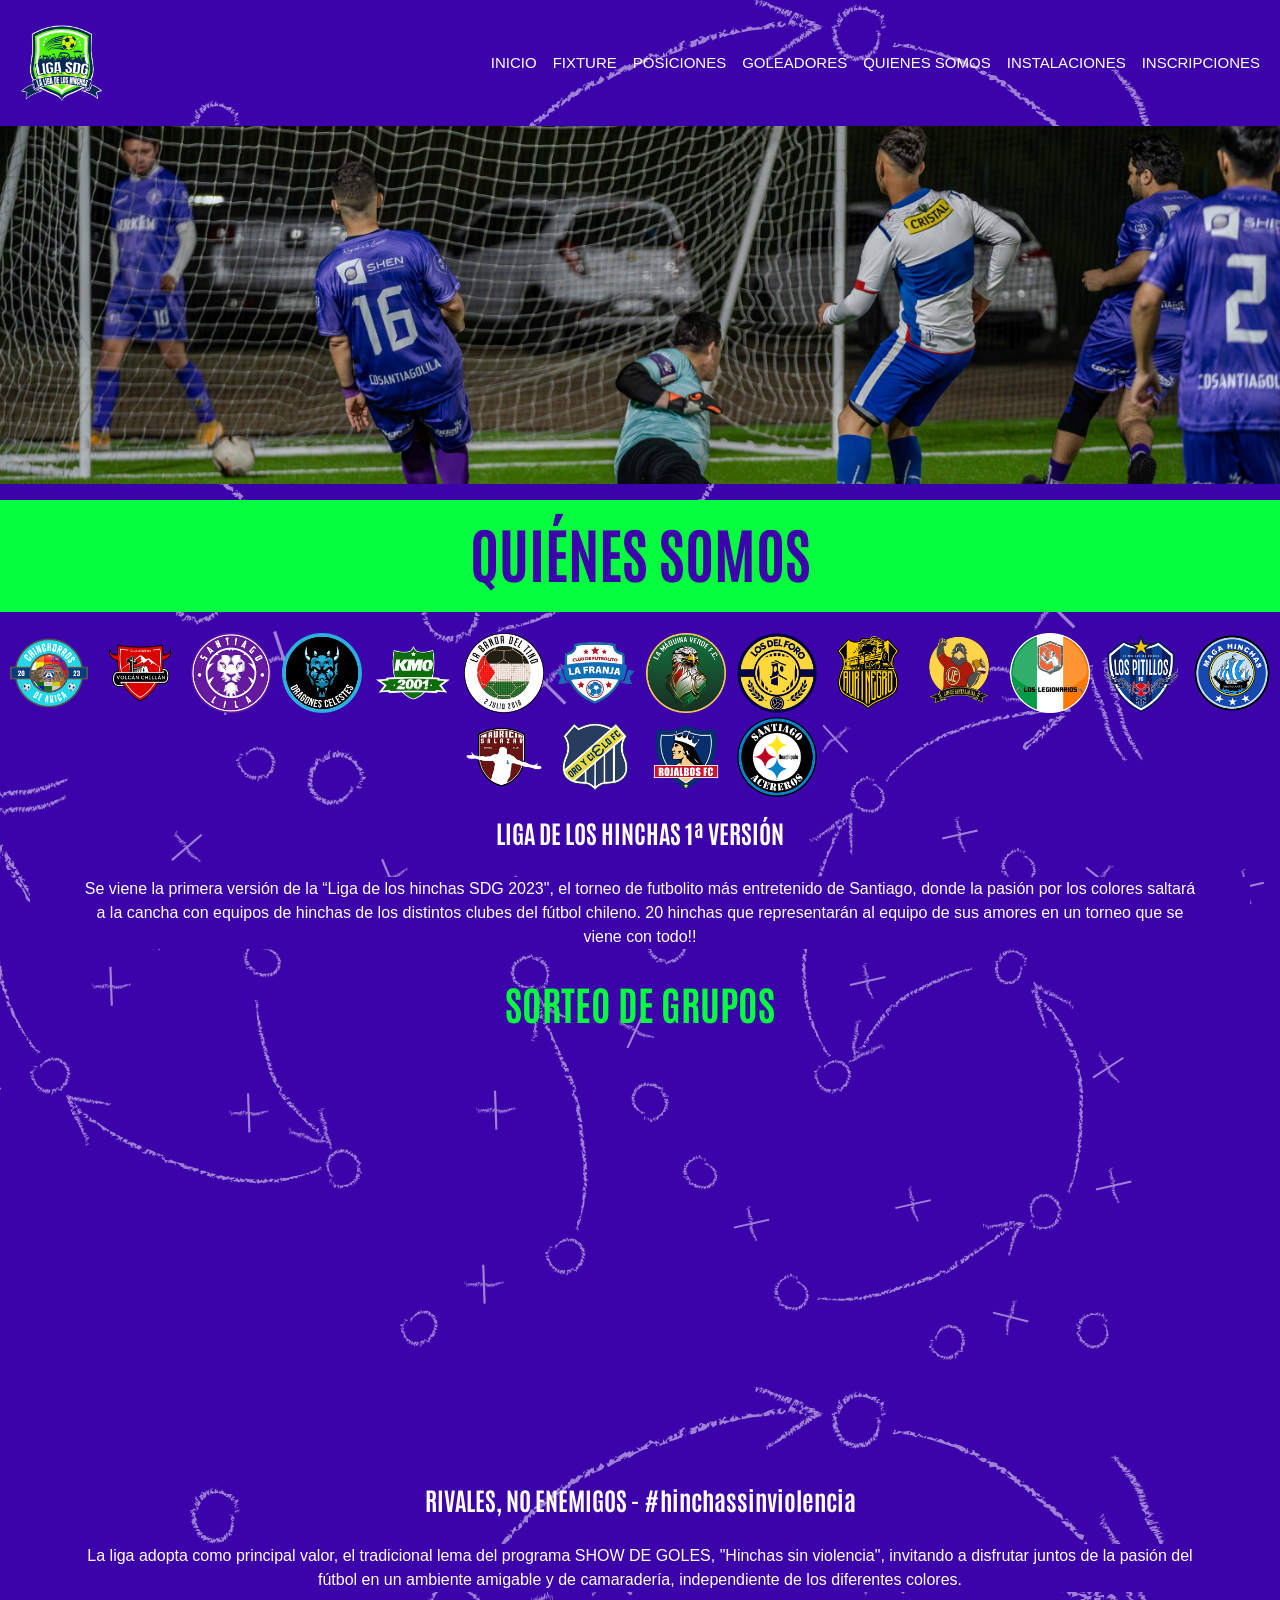
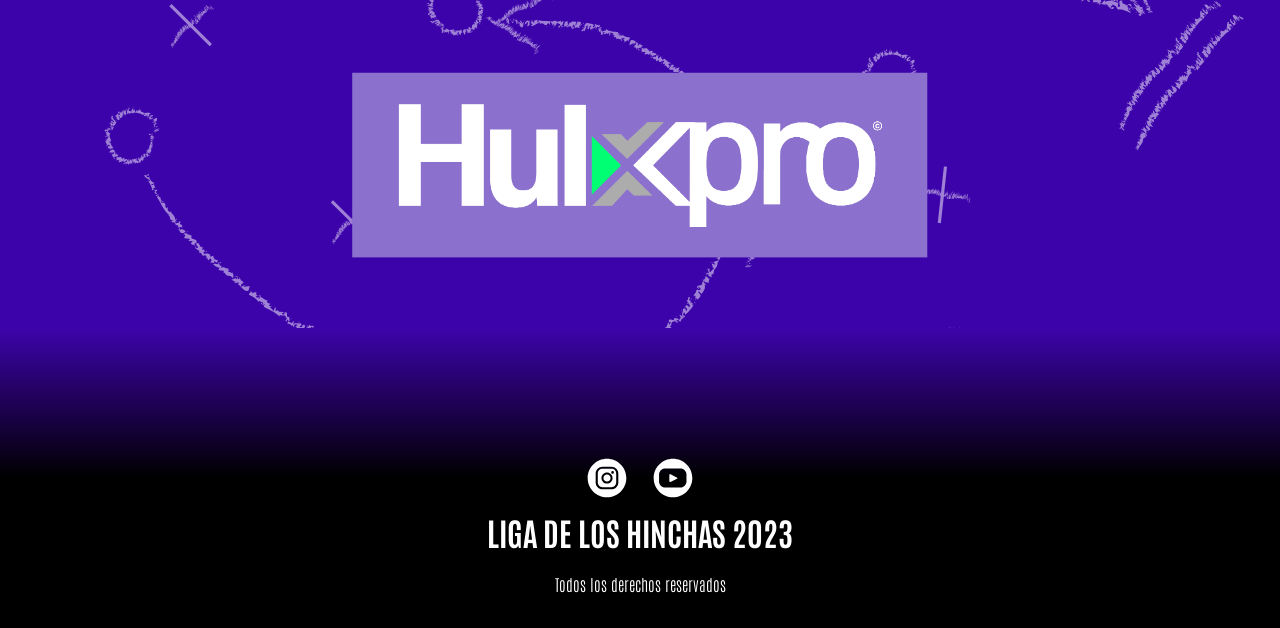
<file: html/quienessomos.html>
<!DOCTYPE html>
<html lang="es">

<head>
    <meta charset="UTF-8">
    <meta name="viewport" content="width=device-width, initial-scale=1.0">
    <meta name="description" content="QUIENES SOMOS? ven a conocernos! - Liga de los hinchas">
    <title> QUIÉNES SOMOS? ⏐ LIGA DE LOS HINCHAS 2023</title>
    <!-- CSS BS -->
    <link href="https://cdn.jsdelivr.net/npm/bootstrap@5.3.2/dist/css/bootstrap.min.css" rel="stylesheet"
        integrity="sha384-T3c6CoIi6uLrA9TneNEoa7RxnatzjcDSCmG1MXxSR1GAsXEV/Dwwykc2MPK8M2HN" crossorigin="anonymous">

    <!-- CSS -->
    <link rel="stylesheet" href="../css/estilo.css">
    <link rel="shortcut icon" href="../img/LOGO 23.png">

</head>

<body>
    <header class="navbar navbar-expand-lg encabezado">
        <div class="container-fluid">
            <a href="../index.html" class="navbar-brand" href="#">
                <img class="ligaLogo" src="../img/LOGO 23.png" alt="Logo Liga">
            </a>
            <button class="navbar-toggler estilo-boton" type="button" data-bs-toggle="collapse"
                data-bs-target="#navbarNav" aria-controls="navbarNav" aria-expanded="false"
                aria-label="Toggle navigation">
                <img src="../img/icon.png" alt="Menú">
            </button>
            <nav class="collapse navbar-collapse" id="navbarNav">
                <ul class="navbar-nav fuentesNav ms-auto">
                    <li class="nav-item">
                        <a class="nav-link text-white" aria-current="page" href="../index.html">INICIO</a>
                    </li>
                    <li class="nav-item">
                        <a class="nav-link text-white" href="../html/fixture.html">FIXTURE</a>
                    </li>
                    <li class="nav-item">
                        <a class="nav-link text-white" href="../html/posiciones.html">POSICIONES</a>
                    </li>
                    <li class="nav-item">
                        <a class="nav-link text-white" href="../html/goleadores.html">GOLEADORES</a>
                    </li>
                    <li class="nav-item">
                        <a class="nav-link text-white" href="../html/quienessomos.html">QUIENES SOMOS</a>
                    </li>
                    <li class="nav-item">
                        <a class="nav-link text-white" href="../html/instalaciones.html">INSTALACIONES</a>
                    </li>
                    <li class="nav-item">
                        <a class="nav-link text-white" href="../html/inscripciones.html">INSCRIPCIONES</a>
                    </li>
                </ul>
            </nav>
        </div>
    </header>

    <main>
        <!-- CAROUSEL -->

        <div id="carouselExampleAutoplaying" class="carousel slide carousel-fade" data-bs-ride="carousel">
            <div class="carousel-inner">
                <div class="carousel-item active">
                    <img src="../img/banner.jpg" class="d-block w-100" alt="GolUC">
                </div>
                <div class="carousel-item">
                    <img src="../img/banner-1.jpg" class="d-block w-100" alt="iquique">
                </div>
                <div class="carousel-item">
                    <img src="../img/banner-2.jpg" class="d-block w-100" alt="angello">
                </div>
                <div class="carousel-item">
                    <img src="../img/banner-3.jpg" class="d-block w-100" alt="volcan">
                </div>
                <div class="carousel-item">
                    <img src="../img/banner-4.jpg" class="d-block w-100" alt="volcanOC">
                </div>
            </div>
        </div>

        <!-- TITULO -->

        <div class="tituloHoja mt-3">
            <h1>QUIÉNES SOMOS</h1>
        </div>
        <div class="mt-3">
            <h1>
                <img class="equipoMuestra" src="../img/equipos/Chinchorros de Arica.png" alt="Tino"></a>
                <img class="equipoMuestra" src="../img/equipos/Club Atletico Volcan Chillan.png" alt="Tino"></a>
                <img class="equipoMuestra" src="../img/equipos/Club Social Santiago Lila.png" alt="Tino"></a>
                <img class="equipoMuestra" src="../img/equipos/Dragones Celestes.png" alt="Tino"></a>
                <img class="equipoMuestra" src="../img/equipos/Kilometro Cero.png" alt="Tino"></a>
                <img class="equipoMuestra" src="../img/equipos/La Banda del Tino.png" alt="Tino"></a>
                <img class="equipoMuestra" src="../img/equipos/La Franja.png" alt="Tino"></a>
                <img class="equipoMuestra" src="../img/equipos/La Maquina Verde.png" alt="Tino"></a>
                <img class="equipoMuestra" src="../img/equipos/Logo LdF.png" alt="Tino"></a>
                <img class="equipoMuestra" src="../img/equipos/Los Aurinegros.png" alt="Tino"></a>
                <img class="equipoMuestra" src="../img/equipos/Los de Sta Laura.png" alt="Tino"></a>
                <img class="equipoMuestra" src="../img/equipos/Los Legionarios.png" alt="Tino"></a>
                <img class="equipoMuestra" src="../img/equipos/Los Pitillos FC.png" alt="Tino"></a>
                <img class="equipoMuestra" src="../img/equipos/MagaHinchas.png" alt="Tino"></a>
                <img class="equipoMuestra" src="../img/equipos/Mauricio Salazar FC.png" alt="Tino"></a>
                <img class="equipoMuestra" src="../img/equipos/OROYCIELO FC.png" alt="Tino"></a>
                <img class="equipoMuestra" src="../img/equipos/Rojalbos FC.png" alt="Tino"></a>
                <img class="equipoMuestra" src="../img/equipos/Stgo Acereros.png" alt="Tino"></a>
            </h1>
        </div>
        <div>
            <div class="tituloSomos">
                <h5>LIGA DE LOS HINCHAS 1ª VERSIÓN</h5>
            </div>
            <p class="quienesSomos">
                Se viene la primera versión de la “Liga de los hinchas SDG 2023", el torneo de futbolito más entretenido
                de Santiago, donde la pasión por los colores saltará a la cancha con equipos de hinchas de los distintos
                clubes del fútbol chileno. 20 hinchas que representarán al equipo de sus amores en un torneo que se
                viene con todo!!
            </p>
            <div>
                <h2>SORTEO DE GRUPOS</h2>
            </div>
        </div>
        <div class="youTube">
            <div class="col-sm-12">
                <iframe class="w-100" height="400" src="https://www.youtube.com/embed/zwtFYyvRoOY?si=rc31_tmLYg1H4_jw"
                    title="YouTube video player" frameborder="0"
                    allow="accelerometer; autoplay; clipboard-write; encrypted-media; gyroscope; picture-in-picture; web-share"
                    allowfullscreen=""></iframe>
            </div>
        </div>
        <div>
            <div class="tituloSomos">
                <h5>RIVALES, NO ENEMIGOS - #hinchassinviolencia</h5>
            </div>
            <p class="quienesSomos">
                La liga adopta como principal valor, el tradicional lema del programa SHOW DE GOLES, "Hinchas sin
                violencia", invitando a disfrutar juntos de la pasión del fútbol en un ambiente amigable y de
                camaradería, independiente de los diferentes colores.
            </p>
        </div>
    </main>

    <aside>
        <!-- auspicios -->

        <div id="carouselExampleAutoplaying" class="carousel slide" data-bs-ride="carousel">
            <div class="carousel-inner">
                <div class="carousel-item active">
                    <img src="../img/hulx.png" class="d-block w-100" alt="hulxpro">
                </div>
                <div class="carousel-item">
                    <img src="../img/PG Medic.png" class="d-block w-100" alt="pgmedic">
                </div>
                <div class="carousel-item">
                    <img src="../img/siker.png" class="d-block w-100" alt="siker">
                </div>
            </div>
        </div>
    </aside>

    <footer>
        <div class="footerMagic">
            <a href="https://www.instagram.com/ligadeloshinchas/">
                <img src="../img/instagram.svg" width="40px" alt="instagram" class="socialMedia"></a>
            <a href="https://www.youtube.com/channel/UC2h4QHnriYRCSRneR3cPmeQ">
                <img src="../img/youtube.svg" width="40px" alt="youtube" class="socialMedia"></a>
            <p class="ligaDelos"> LIGA DE LOS HINCHAS 2023 </p>
            <p class="derechosReservados"> Todos los derechos reservados </p>
        </div>
    </footer>


    <!-- JS BS -->
    <script src="https://cdn.jsdelivr.net/npm/bootstrap@5.3.2/dist/js/bootstrap.bundle.min.js"
        integrity="sha384-C6RzsynM9kWDrMNeT87bh95OGNyZPhcTNXj1NW7RuBCsyN/o0jlpcV8Qyq46cDfL"
        crossorigin="anonymous"></script>

</body>

</html>
</file>
<file: css/estilo.css>
/* COLORES */
/* FUENTES */
/* ANIMACIONES */
@import url("https://fonts.googleapis.com/css2?family=Antonio:wght@200;500;700&display=swap");
@import url("https://fonts.googleapis.com/css2?family=Bebas+Neue&display=swap");
@keyframes texto {
  0% {
    opacity: 0;
  }
  100% {
    opacity: 100%;
  }
}
/* BODY */
* {
  margin: 0;
  padding: 0;
}

body {
  background-color: #3D03AA;
  background-image: url(../img/tactics.svg);
  grid-area: body;
}

/* ASIDE */
aside {
  margin: 20px;
  padding-top: 20px;
  padding-left: 10%;
  padding-right: 10%;
  padding-bottom: 20px;
}

h1 {
  font-size: 60px;
  font-weight: bold;
  text-align: center;
  font-family: "antonio", sans-serif;
  animation-name: texto;
  animation-duration: 4s;
  animation-iteration-count: 1;
  animation-delay: 1s;
}

h2 {
  font-size: 40px;
  color: #05ff3f;
  font-weight: bold;
  text-align: center;
  font-family: "antonio", sans-serif;
}

h3 {
  color: white;
  font-size: 1rem;
  font-family: Verdana, Geneva, Tahoma, sans-serif;
  margin: 30px;
}

h5 {
  color: #ffffff;
  font-weight: bold;
  font-size: 25px;
  font-family: "antonio", sans-serif;
}

a {
  color: #ffffff;
  font-family: Verdana, Geneva, Tahoma, sans-serif;
}

p {
  color: #ffffff;
  font-size: 1rem;
  font-family: Verdana, Geneva, Tahoma, sans-serif;
}

.tituloHoja {
  background-color: #05ff3f;
  color: #3D03AA;
  text-align: center;
  text-transform: uppercase;
  font-weight: bold;
  padding: 16px;
  margin-top: none;
}

.tituloSomos {
  text-align: center;
  margin: 20px;
}

.equipoLogo {
  height: 30px;
  align-self: center;
}

.equipoMuestra {
  height: 80px;
  align-self: center;
}

/* MIXIN */
/* FUENTE */
/* NAV */
.fuentesNav {
  color: #ffffff;
  font-size: 1, 5rem;
  text-transform: uppercase;
  padding-left: 15px;
}

.fuentesNav a:hover {
  background-color: #05ff3f;
  color: #3D03AA;
}

/* HEADER */
header {
  color: #ffffff;
}

.ligaLogo {
  width: 100px;
}

/* CAROUSEL */
.carouselExample {
  margin-bottom: 0px;
}

.navbar-toggler img {
  width: 45px;
  height: 40px;
}

.estilo-boton {
  border: solid 2px #ffffff;
}
.estilo-boton:hover {
  box-shadow: 0 0 5px #05ff3f;
}

/* CARDS */
/* Galeria de Noticias */
.tituloHoja {
  background-color: #05ff3f;
  color: #3D03AA;
  text-align: center;
  text-transform: uppercase;
  font-weight: bold;
  padding: 16px;
  margin-top: none;
}

.row {
  margin: auto;
  padding: auto;
}
.row p,
.row h5 {
  color: #ffffff;
  text-align: center;
}
.row .col .card p {
  text-align: left;
  margin: auto;
}

.card-text {
  margin-top: 20px;
}

.card {
  background-color: #3D03AA;
  border: none;
}

.text-body-secondary {
  color: #ffffff;
}

.mapa-contenedor {
  position: relative;
  padding-bottom: 100%;
  height: 0;
  overflow: hidden;
}

.mapa-contenedor iframe {
  position: absolute;
  top: 0;
  left: 0;
  width: 100%;
  height: 100%;
}

/* TABLAS */
.container {
  font-family: "Bebas Neue", sans-serif;
  font-size: 15px;
}

.container-fluid {
  font-family: "Bebas Neue", sans-serif;
  font-size: 15px;
}

.tituloTabla {
  color: #ffffff;
  font-weight: bold;
  font-size: 25px;
  font-family: "antonio", sans-serif;
}

/* FORMULARIO */
label {
  text-align: center;
  font-family: Verdana, Geneva, Tahoma, sans-serif;
}

form ul li label {
  font-family: Verdana, Geneva, Tahoma, sans-serif;
}
form ul li textarea {
  width: 300px;
  box-sizing: border-box;
  border: 1px solid #05ff3f;
}

input {
  width: 300px;
  box-sizing: border-box;
  border: 1px solid #05ff3f;
}

/* INSCRIPCIONES */
.boton-inscripcion {
  background-color: #05ff3f;
  border-color: #ffffff;
  color: #3D03AA;
}

.formInscripciones {
  margin: 30px;
  color: #ffffff;
  border-color: #05ff3f;
  box-shadow: #05ff3f;
}

.formulario {
  color: #05ff3f;
  font-weight: bolder;
  background-color: #05ff3f;
  text-align: center;
  text-shadow: #05ff3f;
  font-family: Verdana, Geneva, Tahoma, sans-serif;
  font-display: center;
}

label {
  font-size: 1rem;
  text-align: center;
  font-family: Verdana, Geneva, Tahoma, sans-serif;
  font-display: center;
  display: flex;
}

.boton-inscripcion:hover {
  background-color: #3D03AA;
  color: #05ff3f;
  border-color: #ffffff;
}

/* FOOTER */
footer {
  background-image: linear-gradient(to bottom, #3D03AA, black, black);
  grid-area: footer;
  height: 300px;
  padding-top: 120px;
  padding-right: 30px;
  padding-bottom: 0px;
  padding-left: 30px;
  border: 10px;
}

.footerMagic {
  text-align: center;
  position: fixed bottom;
}

.socialMedia {
  margin-top: 10px;
  margin-bottom: 10px;
  margin-left: 10px;
  margin-right: 10px;
}

.derechosReservados {
  color: #ffffff;
  font-size: 1rem;
  font-weight: lighter;
  text-align: center;
  font-family: "antonio", sans-serif;
}

.ligaDelos {
  color: #ffffff;
  font-size: 2rem;
  font-weight: bold;
  font-family: "antonio", sans-serif;
  text-align: center;
}

/* INSTALACIONES */
.googleMaps {
  margin: 10px;
  padding: 10px;
  height: 70%;
}

.textoInstalaciones {
  text-align: left;
}

/* QUIENES SOMOS */
.youTube {
  margin: 10px;
  padding: 10px;
  height: 70%;
}

.mapa-responsive,
.imagen-responsive {
  width: 70%;
  height: auto;
  margin: 0 auto;
  display: block;
}

.centrarElemento {
  width: 100%;
  height: 100%;
  margin: 0;
  display: block;
}

.quienesSomos {
  margin: 30px;
  padding-left: 50px;
  padding-right: 50px;
  background-color: #3D03AA;
  text-align: center;
}

/*# sourceMappingURL=estilo.css.map */
</file>
